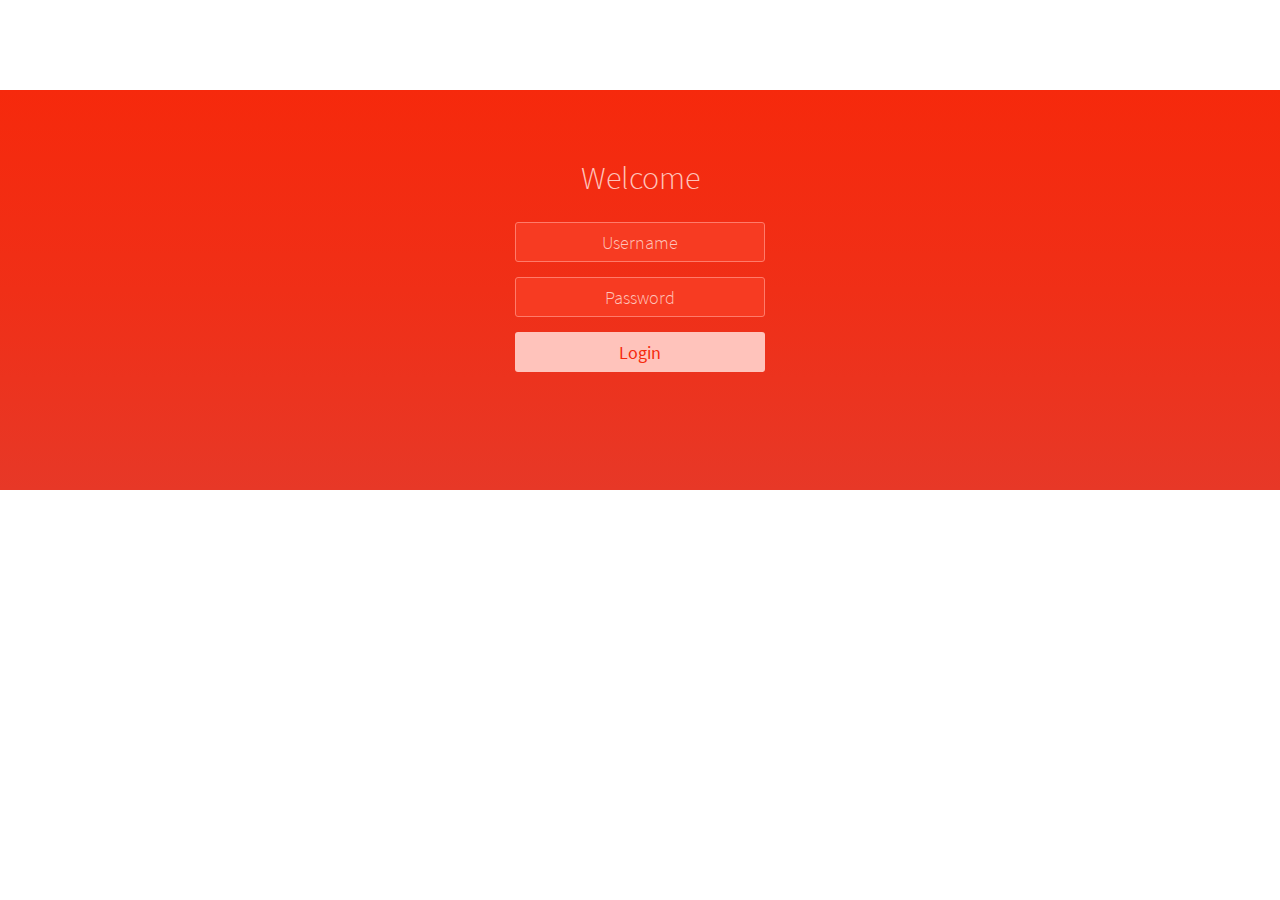
<file: portfolio/bubbly_login/index.html>
<!DOCTYPE html>
<html>
    <head>
        <meta charset="utf-8">
        <title>Bubbly Login</title>
        <meta name="robots" content="noindex, nofollow">
        <meta name="viewport" content="width=device-width, initial-scale=1">
        <link rel="stylesheet" type="text/css" href="css/normalize.css">
        <link rel="stylesheet" type="text/css" href="css/style.css">
        <link rel="shortcut icon" href="../../favicon.ico">
    </head>
    <body>
        <div class="wrapper">
            <div class="login">
                <h1>Welcome</h1>
                <form>
                    <input type="text" placeholder="Username">
                    <input type="password" placeholder="Password">
                    <button type="button">Login</button>
                </form>
            </div>
            <ul class="bubbles">
                <li></li>
                <li></li>
                <li></li>
                <li></li>
                <li></li>
                <li></li>
                <li></li>
                <li></li>
                <li></li>
                <li></li>
            </ul>
        </div>
    </body>
    <script src="http://code.jquery.com/jquery-1.11.3.min.js"></script>
    <script src="js/app.js"></script>
    <script src="//static.getclicky.com/js" type="text/javascript"></script>
    <script type="text/javascript">try{ clicky.init(100852129); }catch(e){}</script>
</html>
</file>
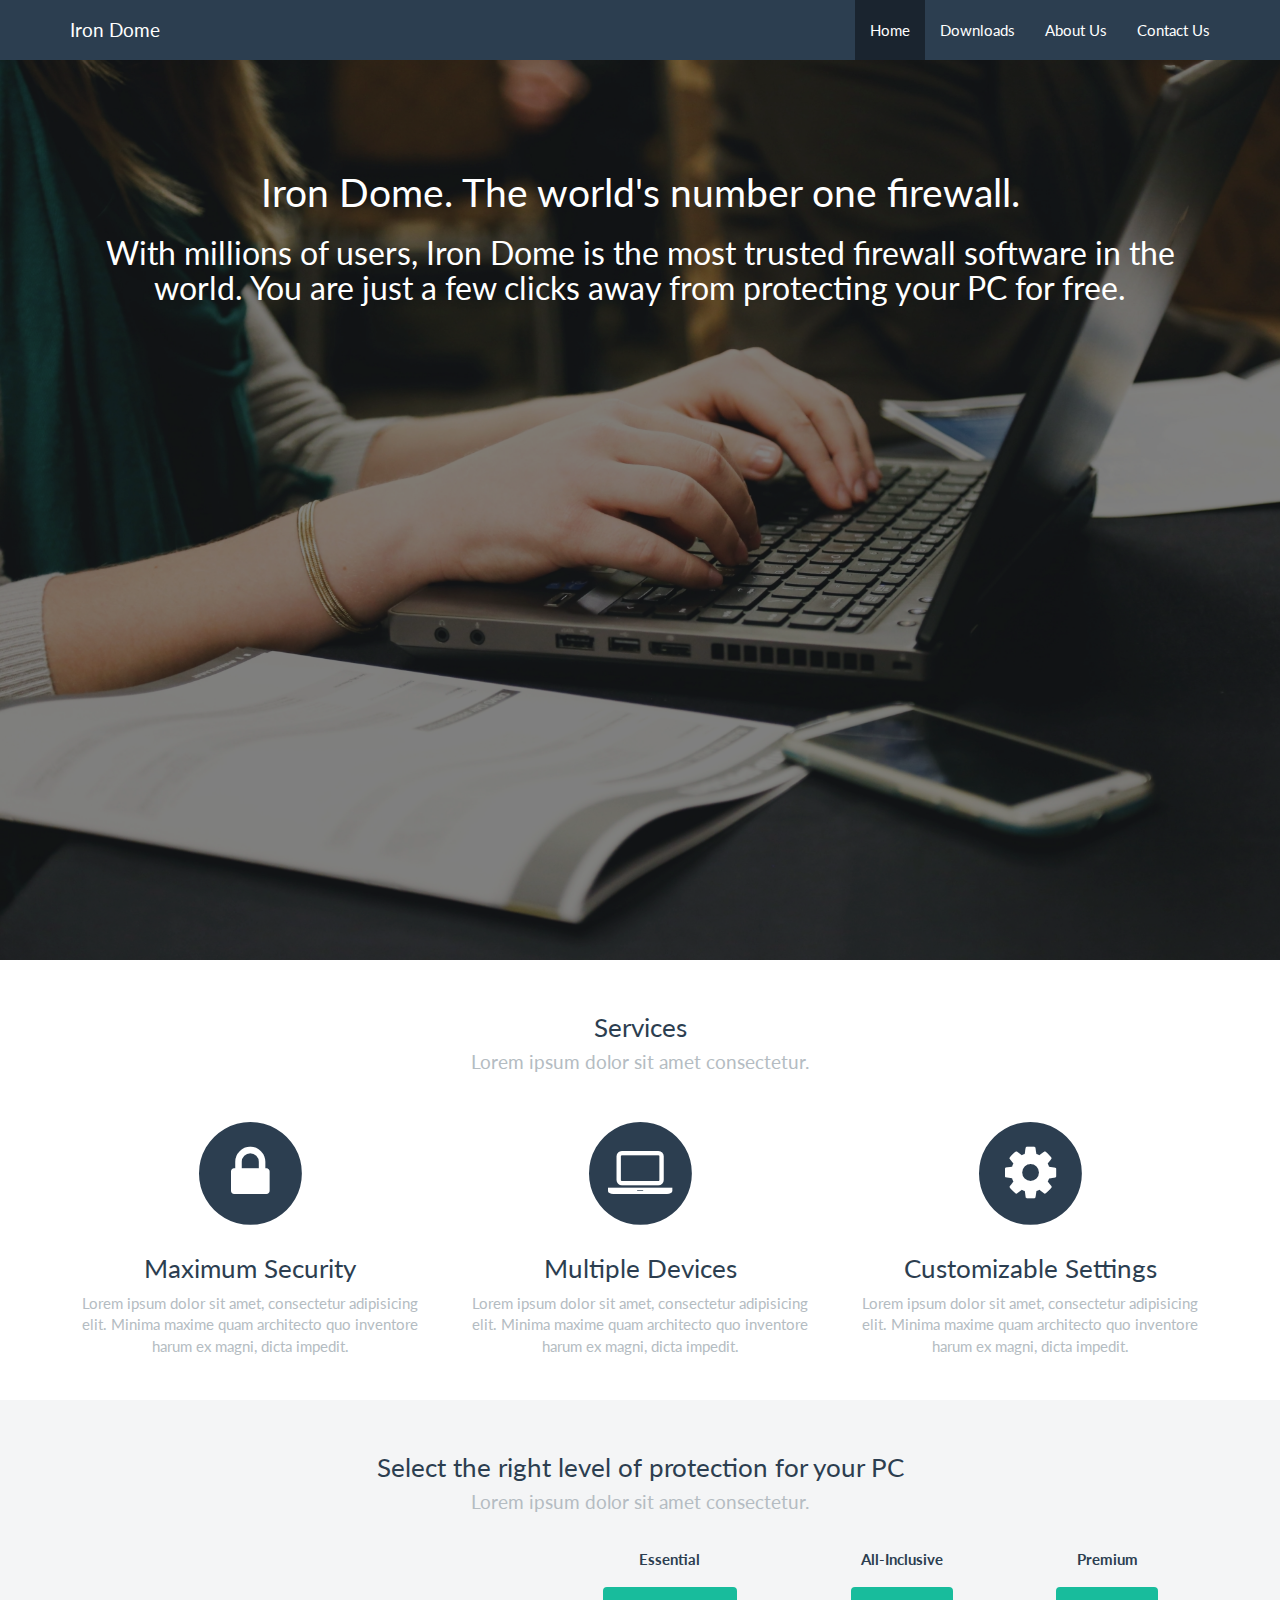
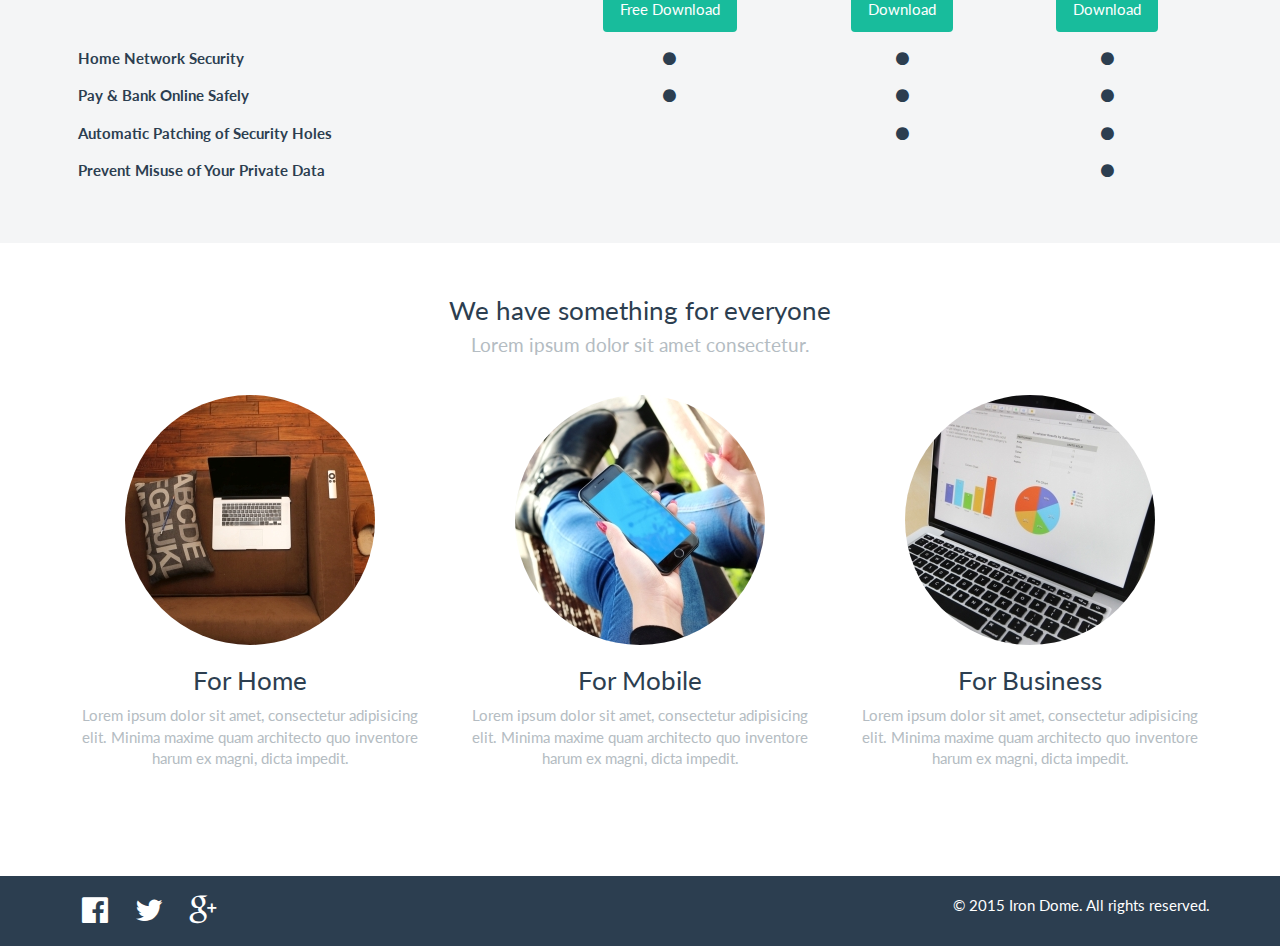
<file: portfolio/iron_dome/index.html>
<!DOCTYPE html>
<html lang="en">
    <head>
        <meta charset="utf-8">
        <meta name="viewport" content="width=device-width, initial-scale=1">
        <meta name="robots" content="noindex, nofollow">
        <title>Iron Dome</title>
        <link rel="stylesheet" type="text/css" href="css/bootstrap.min.css">
        <link rel="stylesheet" type="text/css" href="css/style.css">
        <link href="font-awesome/css/font-awesome.min.css" rel="stylesheet" type="text/css">
        <!--[if lt IE 9]>
            <script src="https://oss.maxcdn.com/html5shiv/3.7.2/html5shiv.min.js"></script>
            <script src="https://oss.maxcdn.com/respond/1.4.2/respond.min.js"></script>
        <![endif]-->
    </head>
    <body>
        <header>
            <nav class="navbar navbar-default navbar-fixed-top">
                <div class="container">
                    <div class="navbar-header">
                        <button type="button" class="navbar-toggle collapsed" data-toggle="collapse" data-target="#navigation">
                            <span class="sr-only"></span>
                            <span class="icon-bar"></span>
                            <span class="icon-bar"></span>
                            <span class="icon-bar"></span>
                        </button>
                        <a class="navbar-brand" href="#">Iron Dome</a>
                    </div>

                    <div class="collapse navbar-collapse" id="navigation">
                        <ul class="nav navbar-nav navbar-right">
                            <li class="active"><a href="#">Home<span class="sr-only">(current)</span></a></li>
                            <li><a href="#">Downloads</a></li>
                            <li><a href="#">About Us</a></li>
                            <li><a href="#">Contact Us</a></li>
                        </ul>
                    </div>
                </div>
            </nav>
        </header>
        <div class="main-bg">
            <div class="transparent-dark">
                <section class="full-screen">
                    <div class="container heading-container">
                        <h1 class="text-center white">Iron Dome. The world's number one firewall.</h1>
                        <h2 class="text-center white">With millions of users, Iron Dome is the most trusted firewall software in the world. You are just a few clicks away from protecting your PC for free.</h2>
                    </div>
                </section>
            </div>
        </div>
        <section>
            <div class="container">
                <div class="row">
                    <div class="col-lg-12 text-center headings">
                        <h3>Services</h3>
                        <h4 class="text-muted">Lorem ipsum dolor sit amet consectetur.</h4>
                    </div>
                </div>
                <div class="row text-center">
                    <div class="col-md-4">
                        <span class="fa-stack fa-4x">
                            <i class="fa fa-circle fa-stack-2x text-primary"></i>
                            <i class="fa fa-lock fa-stack-1x fa-inverse"></i>
                        </span>
                        <h3>Maximum Security</h3>
                        <p class="text-muted">Lorem ipsum dolor sit amet, consectetur adipisicing elit. Minima maxime quam architecto quo inventore harum ex magni, dicta impedit.</p>
                    </div>
                    <div class="col-md-4">
                        <span class="fa-stack fa-4x">
                            <i class="fa fa-circle fa-stack-2x text-primary"></i>
                            <i class="fa fa-laptop fa-stack-1x fa-inverse"></i>
                        </span>
                        <h3>Multiple Devices</h3>
                        <p class="text-muted">Lorem ipsum dolor sit amet, consectetur adipisicing elit. Minima maxime quam architecto quo inventore harum ex magni, dicta impedit.</p>
                    </div>
                    <div class="col-md-4">
                        <span class="fa-stack fa-4x">
                            <i class="fa fa-circle fa-stack-2x text-primary"></i>
                            <i class="fa fa-gear fa-stack-1x fa-inverse"></i>
                        </span>
                        <h3>Customizable Settings</h3>
                        <p class="text-muted">Lorem ipsum dolor sit amet, consectetur adipisicing elit. Minima maxime quam architecto quo inventore harum ex magni, dicta impedit.</p>
                    </div>
                </div>
            </div>
        </section>
        <section class="hidden-mobile gray-bg">
            <div class="container">
                <div class="headings">
                    <h3 class="text-center">Select the right level of protection for your PC</h3>
                    <h4 class="text-muted text-center">Lorem ipsum dolor sit amet consectetur.</h4>
                </div>
                <table class="table">
                    <tr>
                        <th colspan="2"></th>
                        <th class="text-center">Essential</th>
                        <th class="text-center">All-Inclusive</th>
                        <th class="text-center">Premium</th>
                    </tr>
                    <tr> <!-- DL buttons here -->
                        <th colspan="2"></th>
                        <td><button class="btn btn-success btn-md center-block">Free Download</button></td>
                        <td><button class="btn btn-success btn-md center-block">Download</button></td>
                        <td><button class="btn btn-success btn-md center-block">Download</button></td>
                    </tr>
                    <tr>
                        <th colspan="2">Home Network Security</th>
                        <td class="text-center"><i class="fa fa-circle"></i></td>
                        <td class="text-center"><i class="fa fa-circle"></i></td>
                        <td class="text-center"><i class="fa fa-circle"></i></td>
                    </tr>
                    <tr>
                        <th colspan="2">Pay &amp; Bank Online Safely</th>
                        <td class="text-center"><i class="fa fa-circle"></i></td>
                        <td class="text-center"><i class="fa fa-circle"></i></td>
                        <td class="text-center"><i class="fa fa-circle"></i></td>
                    </tr>
                    <tr>
                        <th colspan="2">Automatic Patching of Security Holes</th>
                        <td></td>
                        <td class="text-center"><i class="fa fa-circle"></i></td>
                        <td class="text-center"><i class="fa fa-circle"></i></td>
                    </tr>
                    <tr>
                        <th colspan="2">Prevent Misuse of Your Private Data</th>
                        <td></td>
                        <td></td>
                        <td class="text-center"><i class="fa fa-circle"></i></td>
                    </tr>
                </table>
            </div>
        </section>
        <section class="hidden-tablet gray-bg extra-padding">
            <div class="container">
                <div class="text-center headings">
                    <h3>Download a free trial today</h3>
                    <h4 class="text-muted">Lorem ipsum dolor sit amet consectetur.</h4>
                </div>
                <button class="btn btn-success btn-lg center-block download-button">Download</button>
            </div>
        </section>
        <section>
            <div class="container">
                <div class="row">
                    <div class="col-lg-12 text-center headings">
                        <h3>We have something for everyone</h3>
                        <h4 class="text-muted">Lorem ipsum dolor sit amet consectetur.</h4>
                    </div>
                </div>
                <div class="row text-center">
                    <div class="col-md-4 item">
                        <img src="img/home.jpg" alt="Home computer" class="img-responsive img-circle center-block">
                        <h3>For Home</h3>
                        <p class="text-muted">Lorem ipsum dolor sit amet, consectetur adipisicing elit. Minima maxime quam architecto quo inventore harum ex magni, dicta impedit.</p>
                    </div>
                    <div class="col-md-4 item">
                        <img src="img/mobile.jpg" alt="Smartphone" class="img-responsive img-circle center-block">
                        <h3>For Mobile</h3>
                        <p class="text-muted">Lorem ipsum dolor sit amet, consectetur adipisicing elit. Minima maxime quam architecto quo inventore harum ex magni, dicta impedit.</p>
                    </div>
                    <div class="col-md-4 item">
                        <img src="img/business.jpg" alt="Computer for business purposes" class="img-responsive img-circle center-block">
                        <h3>For Business</h3>
                        <p class="text-muted">Lorem ipsum dolor sit amet, consectetur adipisicing elit. Minima maxime quam architecto quo inventore harum ex magni, dicta impedit.</p>
                    </div>
                </div>
            </div>
        </section>
        <footer>
            <div class="container">
                <ul class="pull-left no-float-mobile text-center social-icons">
                    <li><a href="#"><i class="fa fa-facebook-official fa-2x white"></i></a></li>
                    <li><a href="#"><i class="fa fa-twitter fa-2x white"></i></a></li>
                    <li><a href="#"><i class="fa fa-google-plus fa-2x white"></i></a></li>
                </ul>
                <p class="pull-right no-float-mobile text-center white">&copy; 2015 Iron Dome. All rights reserved.</p>
            </div>
        </footer>
        <script src="https://ajax.googleapis.com/ajax/libs/jquery/1.11.2/jquery.min.js"></script>               
        <script src="https://maxcdn.bootstrapcdn.com/bootstrap/3.3.4/js/bootstrap.min.js"></script>
        <script src="//static.getclicky.com/js" type="text/javascript"></script>
        <script type="text/javascript">try{ clicky.init(100852129); }catch(e){}</script>
    </body>
</html>
</file>
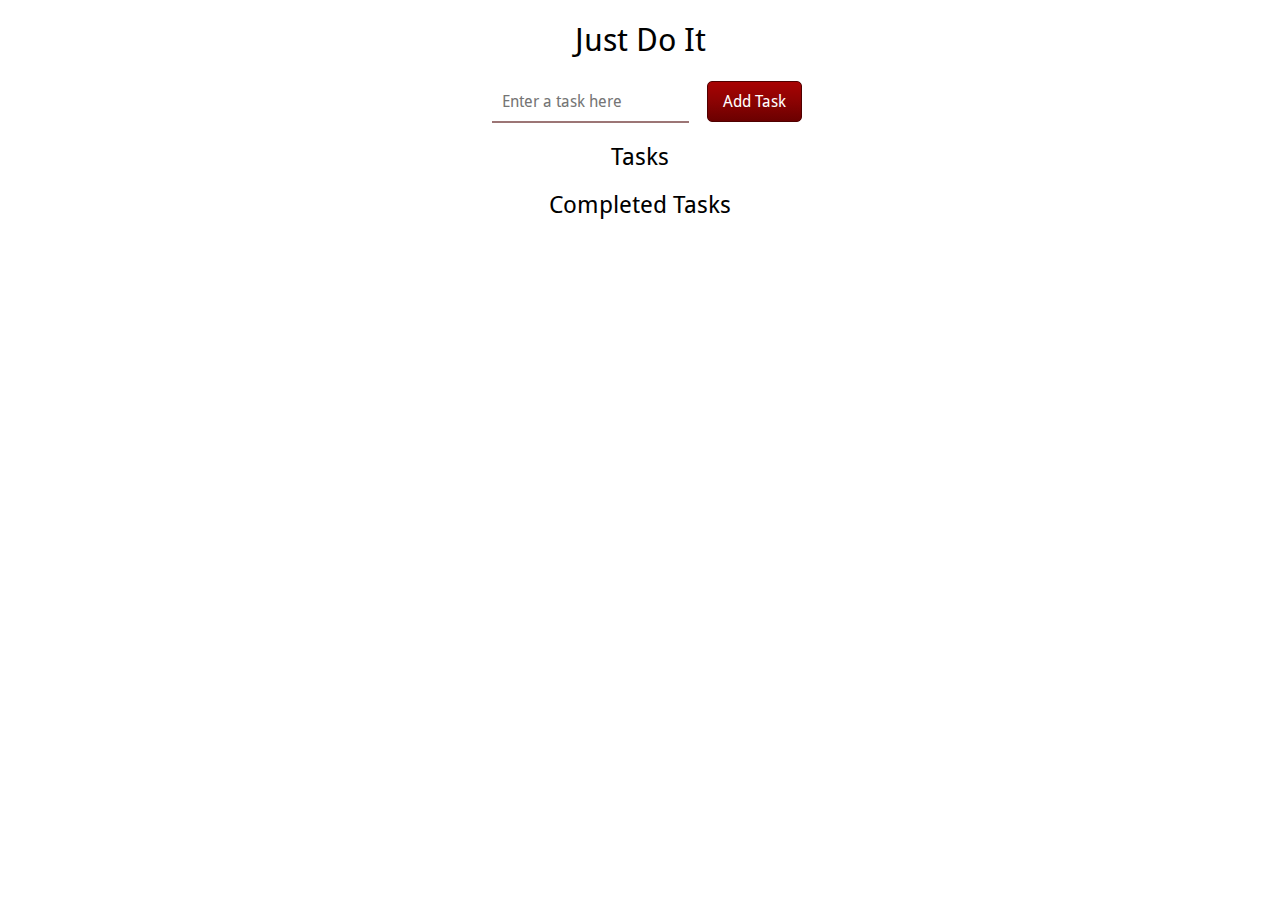
<file: portfolio/just_do_it/index.html>
<!DOCTYPE html>
<html>
    <head>
        <meta charset="utf-8">
        <meta name="viewport" content="width=device-width, initial-scale=1">
        <meta name="robots" content="noindex, nofollow">
        <title>Just Do It</title>
        <link rel="stylesheet" type="text/css" href="css/style.css">
    </head>
    <body>
        
        <h1>Just Do It</h1>
        
        <!-- Start "Add Tasks" -->
        <div id="addContainer" class="add">
            <input type="text" id="addInput" class="add" placeholder="Enter a task here">
            <button id="addButton" class="add">Add Task</button>
        </div>
        <!-- End "Add Tasks -->
        
        <!-- Start Lists -->
        <div>
            <h2>Tasks</h2>
            <ul id="tasksList"></ul>
        </div>
        
        <div>
            <h2>Completed Tasks</h2>
            <ul id="compTasksList" class="completed"></ul>
        </div>
        <!-- End Lists -->
    
        <script type="text/javascript" src="js/app.js"></script>
        <script src="//static.getclicky.com/js" type="text/javascript"></script>
        <script type="text/javascript">try{ clicky.init(100852129); }catch(e){}</script>
    </body>
</html>
</file>
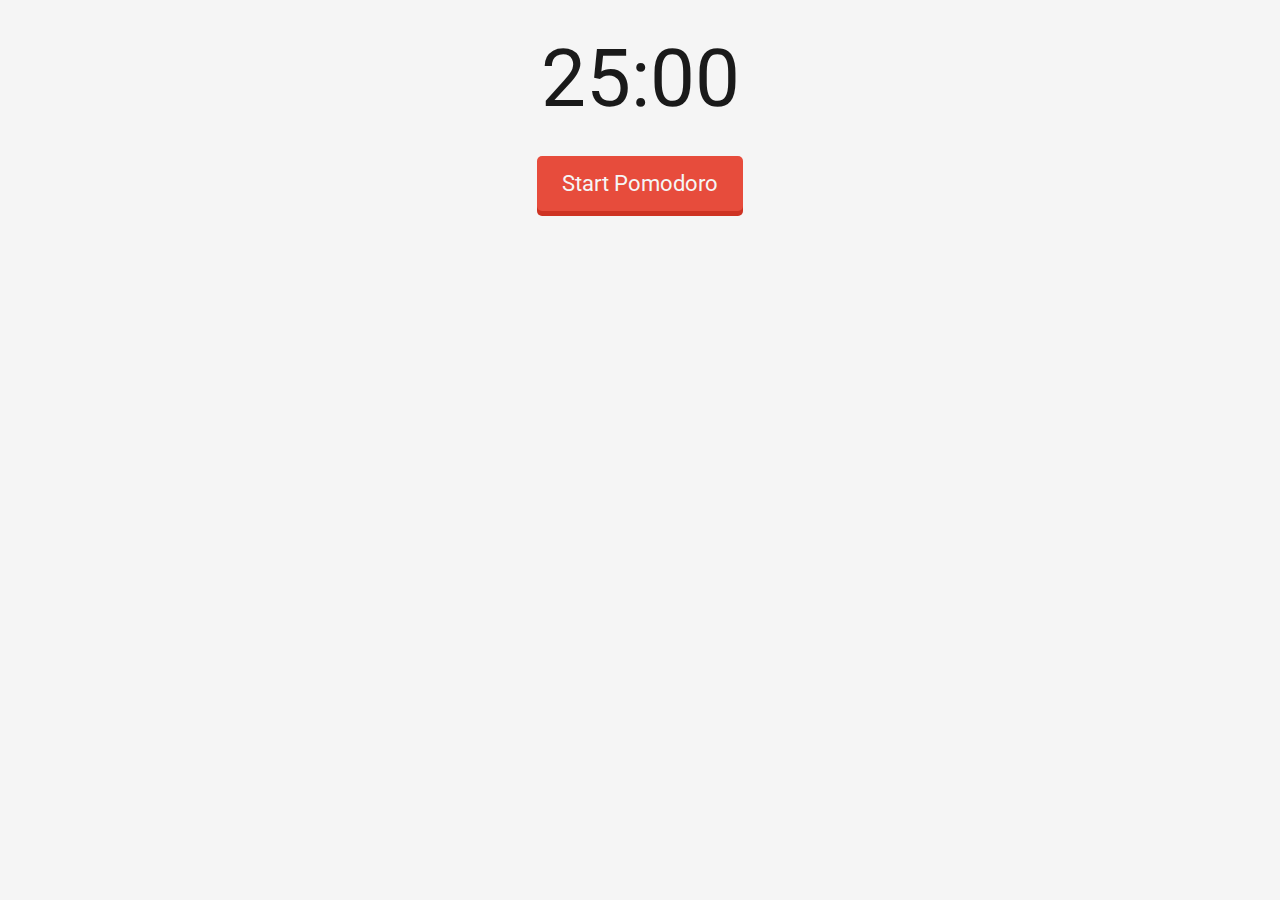
<file: portfolio/pomodoro_timer/index.html>
<!DOCTYPE html>
<html lang="en">
    <head>
        <meta charset="utf-8">
        <meta http-equiv="X-UA-Compatible" content="IE=edge">
        <meta name="viewport" content="width=device-width, initial-scale=1">
        <title>Pomodoro Timer</title>
        <link href='http://fonts.googleapis.com/css?family=Roboto' rel='stylesheet' type='text/css'>
        <link rel="stylesheet" type="text/css" href="css/style.css">
        <link rel="shortcut icon" href="../../favicon.ico">
    </head>
    <body>
        <div class="container">
            <span id="timer">25:00</span>
            <button id="button">Start Pomodoro</button>
        </div>
    </body>
    <script src="js/app.js" type="text/javascript"></script>
    <script src="//static.getclicky.com/js" type="text/javascript"></script>
    <script type="text/javascript">try{ clicky.init(100852129); }catch(e){}</script>
</html>
</file>
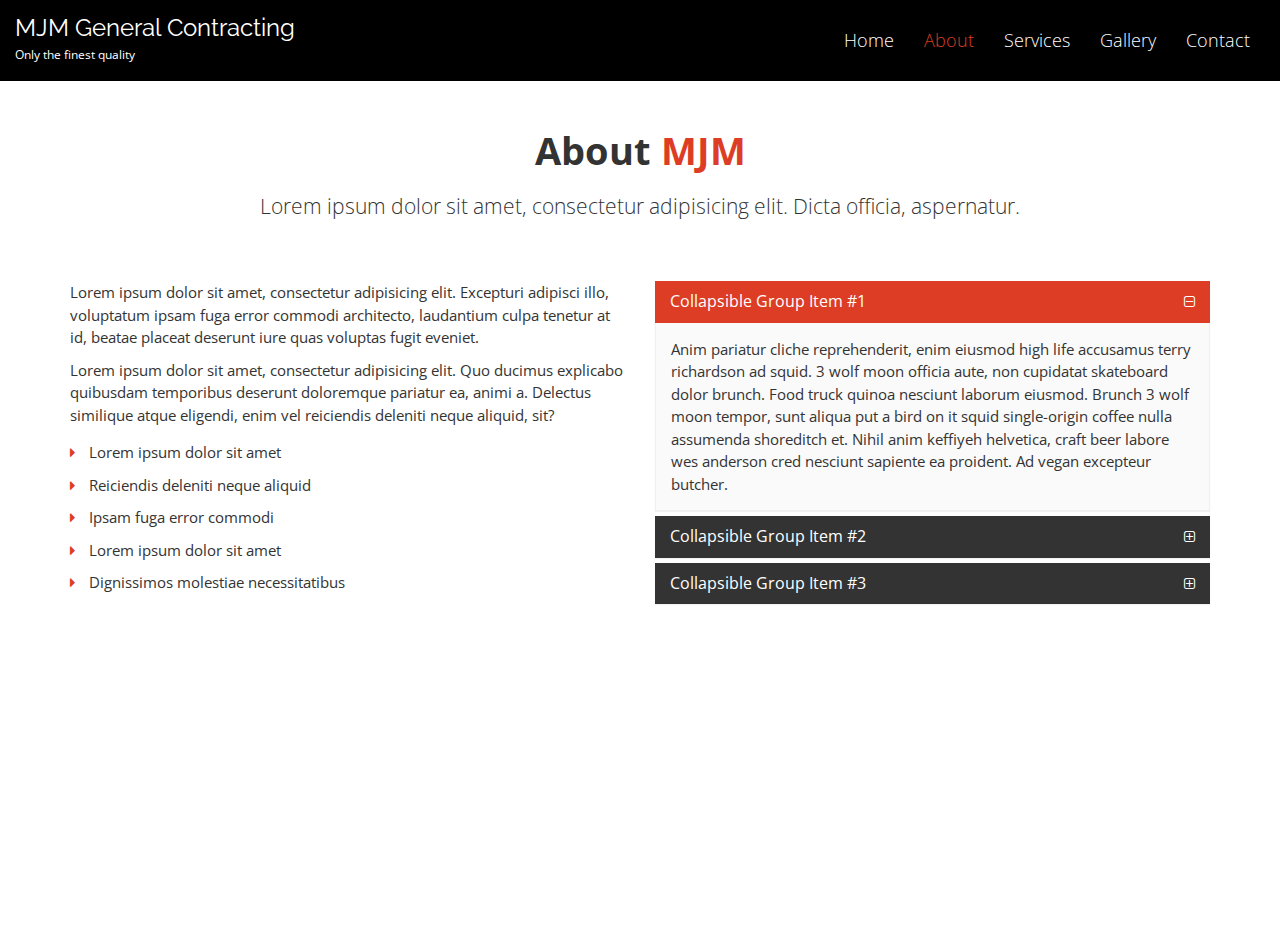
<file: portfolio/mjm_general_contracting/about.html>
<!DOCTYPE html>
<!--[if IE 9]> <html lang="en" class="ie9"> <![endif]-->
<!--[if !IE]><!-->
<html lang="en">
<!--<![endif]-->
	<head>
		<meta charset="utf-8">
        <meta http-equiv="X-UA-Compatible" content="IE=edge">
		<meta name="viewport" content="width=device-width, initial-scale=1.0">
		<title>About MJM | MJM General Contracting</title>
		<link href='http://fonts.googleapis.com/css?family=Open+Sans:400italic,700italic,400,700,300&amp;subset=latin,latin-ext' rel='stylesheet' type='text/css'>
		<link href='http://fonts.googleapis.com/css?family=Raleway:700,400,300' rel='stylesheet' type='text/css'>
        <link rel="stylesheet" href="https://maxcdn.bootstrapcdn.com/bootstrap/3.3.5/css/bootstrap.min.css">
		<link href="fonts/font-awesome/css/font-awesome.css" rel="stylesheet">
		<link href="css/animations.css" rel="stylesheet">
		<link href="css/style.css" rel="stylesheet">
	</head>

	<body class="no-trans no-home">
		
        <!-- HEADER -->
		<header class="header fixed clearfix navbar navbar-fixed-top fixed-header-on">
			<div class="container-fluid">
				<div class="row">
					<div class="col-xs-10 col-sm-5">
						<div class="header-left clearfix">
							<div class="site-name-and-slogan">
								<div class="site-name"><a href="index.html">MJM General Contracting</a></div>
								<div class="site-slogan">Only the finest quality</div>
							</div>
						</div>
					</div>
					<div class="col-md-7">
						<div class="header-right clearfix">
                            <!-- NAVIGATION -->
							<div class="main-navigation animated">
								<nav class="navbar navbar-default" role="navigation">
									<div class="container-fluid">
										<div class="navbar-header">
											<button type="button" class="navbar-toggle" data-toggle="collapse" data-target="#navbar-collapse-1">
												<span class="sr-only">Toggle navigation</span>
												<span class="icon-bar"></span>
												<span class="icon-bar"></span>
												<span class="icon-bar"></span>
											</button>
										</div>
										<div class="collapse navbar-collapse" id="navbar-collapse-1">
											<ul class="nav navbar-nav navbar-right">
												<li><a href="index.html">Home</a></li>
												<li class="active"><a href="about.html">About</a></li>
                                                <li><a href="services.html">Services</a></li>
												<li><a href="gallery.html">Gallery</a></li>
												<li><a href="contact.html">Contact</a></li>
											</ul>
										</div> <!-- /.navbar-collapse -->
									</div> <!-- /.container-fluid -->
								</nav> <!-- /.navbar -->
							</div> <!-- /.main-navigation -->
						</div> <!-- /.header-right -->
					</div> <!-- /.col-md-7 -->
				</div> <!-- /.row -->
			</div> <!-- ./container-fluid -->
		</header>
        
        <!-- SECTION -->
		<section class="section clearfix">
			<div class="container">
				<div class="row">
					<div class="col-md-12">
						<h1 id="about" class="title text-center">About <span>MJM</span></h1>
						<p class="lead text-center">Lorem ipsum dolor sit amet, consectetur adipisicing elit. Dicta officia, aspernatur.</p>
						<div class="space"></div>
						<div class="row">
							<div class="col-md-6">
								<p>Lorem ipsum dolor sit amet, consectetur adipisicing elit. Excepturi adipisci illo, voluptatum ipsam fuga error commodi architecto, laudantium culpa tenetur at id, beatae placeat deserunt iure quas voluptas fugit eveniet.</p>
								<p>Lorem ipsum dolor sit amet, consectetur adipisicing elit. Quo ducimus explicabo quibusdam temporibus deserunt doloremque pariatur ea, animi a. Delectus similique atque eligendi, enim vel reiciendis deleniti neque aliquid, sit?</p>
								<ul class="list-unstyled">
									<li><i class="fa fa-caret-right pr-10 text-colored"></i> Lorem ipsum dolor sit amet</li>
									<li><i class="fa fa-caret-right pr-10 text-colored"></i> Reiciendis deleniti neque aliquid</li>
									<li><i class="fa fa-caret-right pr-10 text-colored"></i> Ipsam fuga error commodi</li>
									<li><i class="fa fa-caret-right pr-10 text-colored"></i> Lorem ipsum dolor sit amet</li>
									<li><i class="fa fa-caret-right pr-10 text-colored"></i> Dignissimos molestiae necessitatibus</li>
								</ul>
							</div> <!-- /.col-md-6 -->
                            <div class="space visible-xs"></div>
                            <div class="col-md-6">
								<div class="panel-group" id="accordion" role="tablist" aria-multiselectable="true">
									<div class="panel panel-default">
										<div class="panel-heading" role="tab" id="headingOne">
											<h4 class="panel-title">
												<a data-toggle="collapse" data-parent="#accordion" href="#collapseOne" aria-expanded="true" aria-controls="collapseOne">
													Collapsible Group Item #1
												</a>
											</h4>
										</div>
										<div id="collapseOne" class="panel-collapse collapse in" role="tabpanel" aria-labelledby="headingOne">
											<div class="panel-body">
												Anim pariatur cliche reprehenderit, enim eiusmod high life accusamus terry richardson ad squid. 3 wolf moon officia aute, non cupidatat skateboard dolor brunch. Food truck quinoa nesciunt laborum eiusmod. Brunch 3 wolf moon tempor, sunt aliqua put a bird on it squid single-origin coffee nulla assumenda shoreditch et. Nihil anim keffiyeh helvetica, craft beer labore wes anderson cred nesciunt sapiente ea proident. Ad vegan excepteur butcher.
											</div>
										</div>
									</div> <!-- /.panel -->
									<div class="panel panel-default">
										<div class="panel-heading" role="tab" id="headingTwo">
											<h4 class="panel-title">
												<a class="collapsed" data-toggle="collapse" data-parent="#accordion" href="#collapseTwo" aria-expanded="false" aria-controls="collapseTwo">
													Collapsible Group Item #2
												</a>
											</h4>
										</div>
										<div id="collapseTwo" class="panel-collapse collapse" role="tabpanel" aria-labelledby="headingTwo">
											<div class="panel-body">
												Anim pariatur cliche reprehenderit, enim eiusmod high life accusamus terry richardson ad squid. 3 wolf moon officia aute, non cupidatat skateboard dolor brunch. Food truck quinoa nesciunt laborum eiusmod. Brunch 3 wolf moon tempor, sunt aliqua put a bird on it squid single-origin coffee nulla assumenda shoreditch et. Nihil anim keffiyeh helvetica, craft beer labore wes anderson cred nesciunt sapiente ea proident.
											</div>
										</div>
									</div> <!-- /.panel -->
									<div class="panel panel-default">
										<div class="panel-heading" role="tab" id="headingThree">
											<h4 class="panel-title">
												<a class="collapsed" data-toggle="collapse" data-parent="#accordion" href="#collapseThree" aria-expanded="false" aria-controls="collapseThree">
													Collapsible Group Item #3
												</a>
											</h4>
										</div>
										<div id="collapseThree" class="panel-collapse collapse" role="tabpanel" aria-labelledby="headingThree">
											<div class="panel-body">
												Richardson ad squid. 3 wolf moon officia aute, non cupidatat skateboard dolor brunch. Food truck quinoa nesciunt laborum eiusmod. Brunch 3 wolf moon tempor, sunt aliqua put a bird on it squid single-origin coffee nulla assumenda shoreditch et. Nihil anim keffiyeh helvetica, craft beer labore wes anderson cred nesciunt sapiente ea proident. Ad vegan excepteur butcher vice lomo. Leggings occaecat craft beer farm-to-table, raw denim aesthetic.
											</div>
										</div>
									</div> <!-- /.panel -->
								</div> <!-- /.panel-group -->
							</div> <!-- /.col-md-6 -->
						</div> <!-- /.row -->
					</div> <!-- /.col-md-12 -->
				</div> <!-- /.row -->
			</div> <!-- /.container -->
		</section>
        
        <!-- SCRIPTS -->
		<script src="https://code.jquery.com/jquery-1.11.3.min.js"></script>
		<script src="https://maxcdn.bootstrapcdn.com/bootstrap/3.3.5/js/bootstrap.min.js"></script>
		<script type="text/javascript" src="plugins/modernizr.js"></script>
		<script type="text/javascript" src="plugins/jquery.backstretch.min.js"></script>
		<script type="text/javascript" src="plugins/jquery.appear.js"></script>
		<script type="text/javascript" src="js/app.js"></script>
	</body>
</html>
</file>
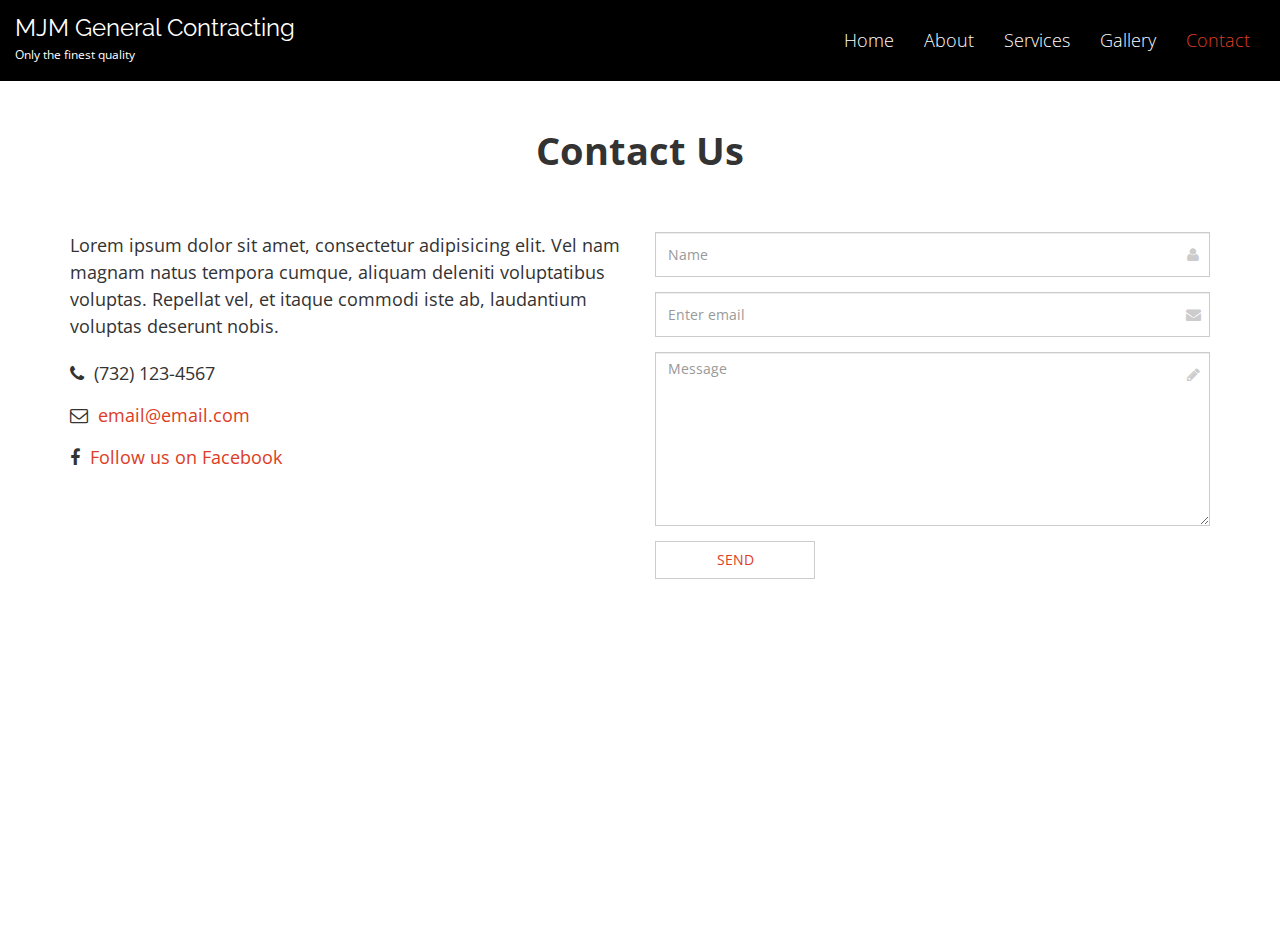
<file: portfolio/mjm_general_contracting/contact.html>
<!DOCTYPE html>
<!--[if IE 9]> <html lang="en" class="ie9"> <![endif]-->
<!--[if !IE]><!-->
<html lang="en">
<!--<![endif]-->
	<head>
		<meta charset="utf-8">
        <meta http-equiv="X-UA-Compatible" content="IE=edge">
		<meta name="viewport" content="width=device-width, initial-scale=1.0">
		<title>Contact Us | MJM General Contracting</title>
		<link href='http://fonts.googleapis.com/css?family=Open+Sans:400italic,700italic,400,700,300&amp;subset=latin,latin-ext' rel='stylesheet' type='text/css'>
		<link href='http://fonts.googleapis.com/css?family=Raleway:700,400,300' rel='stylesheet' type='text/css'>
        <link rel="stylesheet" href="https://maxcdn.bootstrapcdn.com/bootstrap/3.3.5/css/bootstrap.min.css">
		<link href="fonts/font-awesome/css/font-awesome.css" rel="stylesheet">
		<link href="css/animations.css" rel="stylesheet">
		<link href="css/style.css" rel="stylesheet">
	</head>

	<body class="no-trans no-home">
		
        <!-- HEADER -->
		<header class="header fixed clearfix navbar navbar-fixed-top fixed-header-on">
			<div class="container-fluid">
				<div class="row">
					<div class="col-xs-10 col-sm-5">
						<div class="header-left clearfix">
							<div class="site-name-and-slogan">
								<div class="site-name"><a href="index.html">MJM General Contracting</a></div>
								<div class="site-slogan">Only the finest quality</div>
							</div>
						</div>
					</div>
					<div class="col-md-7">
						<div class="header-right clearfix">
                            <!-- NAVIGATION -->
							<div class="main-navigation animated">
								<nav class="navbar navbar-default" role="navigation">
									<div class="container-fluid">
										<div class="navbar-header">
											<button type="button" class="navbar-toggle" data-toggle="collapse" data-target="#navbar-collapse-1">
												<span class="sr-only">Toggle navigation</span>
												<span class="icon-bar"></span>
												<span class="icon-bar"></span>
												<span class="icon-bar"></span>
											</button>
										</div>
										<div class="collapse navbar-collapse" id="navbar-collapse-1">
											<ul class="nav navbar-nav navbar-right">
												<li><a href="index.html">Home</a></li>
												<li><a href="about.html">About</a></li>
                                                <li><a href="services.html">Services</a></li>
												<li><a href="gallery.html">Gallery</a></li>
												<li class="active"><a href="contact.html">Contact</a></li>
											</ul>
										</div> <!-- /.navbar-collapse -->
									</div> <!-- /.container-fluid -->
								</nav> <!-- /.navbar -->
							</div> <!-- /.main-navigation -->
						</div> <!-- /.header-right -->
					</div> <!-- /.col-md-7 -->
				</div> <!-- /.row -->
			</div> <!-- ./container-fluid -->
		</header>

        <!-- SECTION -->
        <section class="footer section">
            <div class="container">
                <h1 class="title text-center" id="contact">Contact Us</h1>
                <div class="space"></div>
                <div class="row">
                    <div class="col-sm-6">
                        <div class="footer-content">
                            <p class="large">Lorem ipsum dolor sit amet, consectetur adipisicing elit. Vel nam magnam natus tempora cumque, aliquam deleniti voluptatibus voluptas. Repellat vel, et itaque commodi iste ab, laudantium voluptas deserunt nobis.</p>
                            <ul class="list-icons">
                                <li><i class="fa fa-phone pr-10"></i>(732) 123-4567</li>
                                <li><i class="fa fa-envelope-o pr-10"></i><a href="#">email@email.com</a></li>
                                <li><i class="fa fa-facebook pr-10"></i><a href="#">Follow us on Facebook</a></li>
                            </ul>
                        </div>
                    </div>
                    <div class="col-sm-6">
                        <div class="footer-content">
                            <form role="form" id="footer-form">
                                <div class="form-group has-feedback">
                                    <label class="sr-only" for="name2">Name</label>
                                    <input type="text" class="form-control" id="name2" placeholder="Name" name="name2" required>
                                    <i class="fa fa-user form-control-feedback"></i>
                                </div>
                                <div class="form-group has-feedback">
                                    <label class="sr-only" for="email2">Email address</label>
                                    <input type="email" class="form-control" id="email2" placeholder="Enter email" name="email2" required>
                                    <i class="fa fa-envelope form-control-feedback"></i>
                                </div>
                                <div class="form-group has-feedback">
                                    <label class="sr-only" for="message2">Message</label>
                                    <textarea class="form-control" rows="8" id="message2" placeholder="Message" name="message2" required></textarea>
                                    <i class="fa fa-pencil form-control-feedback"></i>
                                </div>
                                <input type="submit" value="Send" class="btn btn-default">
                            </form>
                        </div>
                    </div>
                </div> <!-- /.row -->
            </div> <!-- /.container -->
        </section>
            
        <!-- SCRIPTS -->
		<script src="https://code.jquery.com/jquery-1.11.3.min.js"></script>
		<script src="https://maxcdn.bootstrapcdn.com/bootstrap/3.3.5/js/bootstrap.min.js"></script>
		<script type="text/javascript" src="plugins/modernizr.js"></script>
		<script type="text/javascript" src="plugins/jquery.backstretch.min.js"></script>
		<script type="text/javascript" src="plugins/jquery.appear.js"></script>
		<script type="text/javascript" src="js/app.js"></script>
	</body>
</html>
</file>
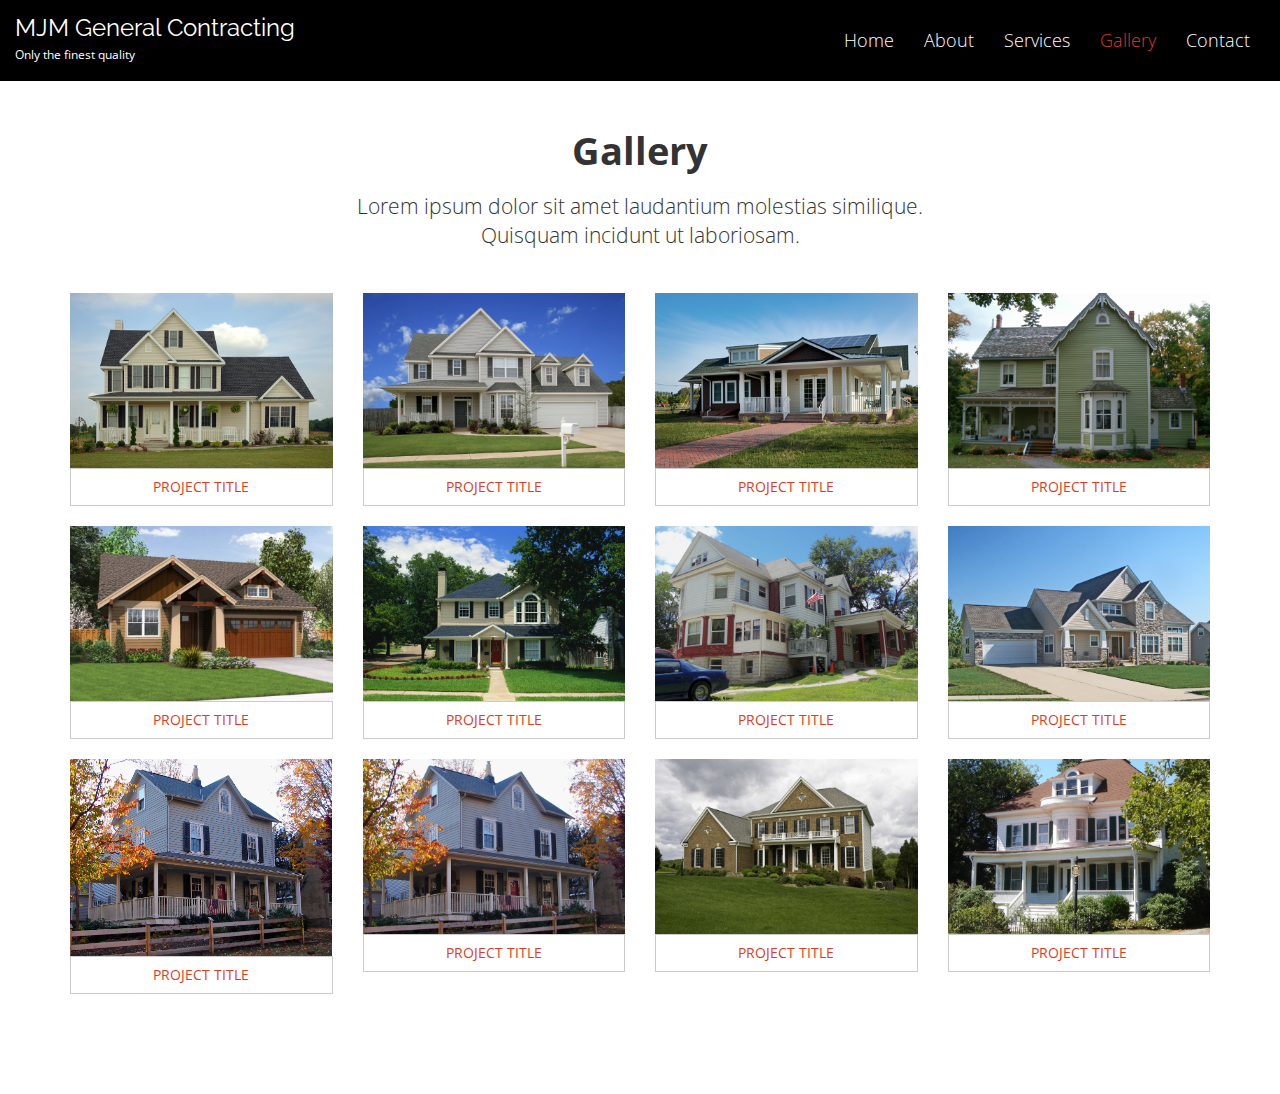
<file: portfolio/mjm_general_contracting/gallery.html>
<!DOCTYPE html>
<!--[if IE 9]> <html lang="en" class="ie9"> <![endif]-->
<!--[if !IE]><!-->
<html lang="en">
<!--<![endif]-->
	<head>
		<meta charset="utf-8">
        <meta http-equiv="X-UA-Compatible" content="IE=edge">
		<meta name="viewport" content="width=device-width, initial-scale=1.0">
		<title>Gallery | MJM General Contracting</title>
		<link href='http://fonts.googleapis.com/css?family=Open+Sans:400italic,700italic,400,700,300&amp;subset=latin,latin-ext' rel='stylesheet' type='text/css'>
		<link href='http://fonts.googleapis.com/css?family=Raleway:700,400,300' rel='stylesheet' type='text/css'>
        <link rel="stylesheet" href="https://maxcdn.bootstrapcdn.com/bootstrap/3.3.5/css/bootstrap.min.css">
		<link href="fonts/font-awesome/css/font-awesome.css" rel="stylesheet">
		<link href="css/animations.css" rel="stylesheet">
		<link href="css/style.css" rel="stylesheet">
	</head>

	<body class="no-trans no-home">
		
        <!-- HEADER -->
		<header class="header fixed clearfix navbar navbar-fixed-top fixed-header-on">
			<div class="container-fluid">
				<div class="row">
					<div class="col-xs-10 col-sm-5">
						<div class="header-left clearfix">
							<div class="site-name-and-slogan">
								<div class="site-name"><a href="index.html">MJM General Contracting</a></div>
								<div class="site-slogan">Only the finest quality</div>
							</div>
						</div>
					</div>
					<div class="col-md-7">
						<div class="header-right clearfix">
                            <!-- NAVIGATION -->
							<div class="main-navigation animated">
								<nav class="navbar navbar-default" role="navigation">
									<div class="container-fluid">
										<div class="navbar-header">
											<button type="button" class="navbar-toggle" data-toggle="collapse" data-target="#navbar-collapse-1">
												<span class="sr-only">Toggle navigation</span>
												<span class="icon-bar"></span>
												<span class="icon-bar"></span>
												<span class="icon-bar"></span>
											</button>
										</div>
										<div class="collapse navbar-collapse" id="navbar-collapse-1">
											<ul class="nav navbar-nav navbar-right">
												<li><a href="index.html">Home</a></li>
												<li><a href="about.html">About</a></li>
                                                <li><a href="services.html">Services</a></li>
												<li class="active"><a href="gallery.html">Gallery</a></li>
												<li><a href="contact.html">Contact</a></li>
											</ul>
										</div> <!-- /.navbar-collapse -->
									</div> <!-- /.container-fluid -->
								</nav> <!-- /.navbar -->
							</div> <!-- /.main-navigation -->
						</div> <!-- /.header-right -->
					</div> <!-- /.col-md-7 -->
				</div> <!-- /.row -->
			</div> <!-- ./container-fluid -->
		</header>

        <!-- SECTION -->
		<section class="section">
			<div class="container">
				<h1 class="text-center title" id="portfolio">Gallery</h1>
				<div class="separator"></div>
				<p class="lead text-center">Lorem ipsum dolor sit amet laudantium molestias similique.<br> Quisquam incidunt ut laboriosam.</p>
				<br>			
				<div class="row">
					<div class="col-md-12">
						<div class="row grid-space-20">
							<div class="col-sm-6 col-md-3">
								<div class="image-box">
									<div class="overlay-container">
										<img src="images/portfolio-1.jpg" alt="">
										<a class="overlay" data-toggle="modal" data-target="#project-1">
											<i class="fa fa-search-plus"></i>
										</a>
									</div>
									<a class="btn btn-default btn-block" data-toggle="modal" data-target="#project-1">Project Title</a>
								</div>
								<!-- Modal -->
								<div class="modal fade" id="project-1" tabindex="-1" role="dialog" aria-labelledby="project-1-label" aria-hidden="true">
									<div class="modal-dialog modal-lg">
										<div class="modal-content">
											<div class="modal-header">
												<button type="button" class="close" data-dismiss="modal"><span aria-hidden="true">&times;</span><span class="sr-only">Close</span></button>
												<h4 class="modal-title" id="project-1-label">Project Title</h4>
											</div>
											<div class="modal-body">
												<h3>Project Description</h3>
												<div class="row">
													<div class="col-md-6">
														<p>Lorem ipsum dolor sit amet, consectetur adipisicing elit. Atque sed, quidem quis praesentium, ut unde. Quae sed, incidunt laudantium nesciunt, optio corporis quod earum pariatur omnis illo saepe numquam suscipit, nemo placeat dignissimos eius mollitia et quas officia doloremque ipsum labore rem deserunt vero! Magnam totam delectus accusantium voluptas et, tempora quos atque, fugiat, obcaecati voluptatibus commodi illo voluptates dolore nemo quo soluta quis.</p>
														<p>Molestiae sed enim laboriosam atque delectus voluptates rerum nostrum sapiente obcaecati molestias quasi optio exercitationem, voluptate quis consequatur libero incidunt, in, quod. Lorem ipsum dolor sit amet, consectetur adipisicing elit. Eos nobis officiis, autem earum tenetur quidem. Quae non dicta earum. Ipsum autem eaque cum dolor placeat corporis quisquam dolorum at nesciunt.</p>
													</div>
													<div class="col-md-6">
														<img src="images/portfolio-1.jpg" alt="">
													</div>
												</div>
											</div>
											<div class="modal-footer">
												<button type="button" class="btn btn-sm btn-default" data-dismiss="modal">Close</button>
											</div>
										</div>
									</div>
								</div>
							</div>

							<div class="col-sm-6 col-md-3    ">
								<div class="image-box">
									<div class="overlay-container">
										<img src="images/portfolio-2.jpg" alt="">
										<a class="overlay" data-toggle="modal" data-target="#project-2">
											<i class="fa fa-search-plus"></i>
											 
										</a>
									</div>
									<a class="btn btn-default btn-block" data-toggle="modal" data-target="#project-2">Project Title</a>
								</div>
								<!-- Modal -->
								<div class="modal fade" id="project-2" tabindex="-1" role="dialog" aria-labelledby="project-2-label" aria-hidden="true">
									<div class="modal-dialog modal-lg">
										<div class="modal-content">
											<div class="modal-header">
												<button type="button" class="close" data-dismiss="modal"><span aria-hidden="true">&times;</span><span class="sr-only">Close</span></button>
												<h4 class="modal-title" id="project-2-label">Project Title</h4>
											</div>
											<div class="modal-body">
												<h3>Project Description</h3>
												<div class="row">
													<div class="col-md-6">
														<p>Lorem ipsum dolor sit amet, consectetur adipisicing elit. Atque sed, quidem quis praesentium, ut unde. Quae sed, incidunt laudantium nesciunt, optio corporis quod earum pariatur omnis illo saepe numquam suscipit, nemo placeat dignissimos eius mollitia et quas officia doloremque ipsum labore rem deserunt vero! Magnam totam delectus accusantium voluptas et, tempora quos atque, fugiat, obcaecati voluptatibus commodi illo voluptates dolore nemo quo soluta quis.</p>
														<p>Molestiae sed enim laboriosam atque delectus voluptates rerum nostrum sapiente obcaecati molestias quasi optio exercitationem, voluptate quis consequatur libero incidunt, in, quod. Lorem ipsum dolor sit amet, consectetur adipisicing elit. Eos nobis officiis, autem earum tenetur quidem. Quae non dicta earum. Ipsum autem eaque cum dolor placeat corporis quisquam dolorum at nesciunt.</p>
													</div>
													<div class="col-md-6">
														<img src="images/portfolio-2.jpg" alt="">
													</div>
												</div>
											</div>
											<div class="modal-footer">
												<button type="button" class="btn btn-sm btn-default" data-dismiss="modal">Close</button>
											</div>
										</div>
									</div>
								</div>
								<!-- Modal end -->
							</div>
							
							<div class="col-sm-6 col-md-3    ">
								<div class="image-box">
									<div class="overlay-container">
										<img src="images/portfolio-3.jpg" alt="">
										<a class="overlay" data-toggle="modal" data-target="#project-3">
											<i class="fa fa-search-plus"></i>
											 >
										</a>
									</div>
									<a class="btn btn-default btn-block" data-toggle="modal" data-target="#project-3">Project Title</a>
								</div>
								<!-- Modal -->
								<div class="modal fade" id="project-3" tabindex="-1" role="dialog" aria-labelledby="project-3-label" aria-hidden="true">
									<div class="modal-dialog modal-lg">
										<div class="modal-content">
											<div class="modal-header">
												<button type="button" class="close" data-dismiss="modal"><span aria-hidden="true">&times;</span><span class="sr-only">Close</span></button>
												<h4 class="modal-title" id="project-3-label">Project Title</h4>
											</div>
											<div class="modal-body">
												<h3>Project Description</h3>
												<div class="row">
													<div class="col-md-6">
														<p>Lorem ipsum dolor sit amet, consectetur adipisicing elit. Atque sed, quidem quis praesentium, ut unde. Quae sed, incidunt laudantium nesciunt, optio corporis quod earum pariatur omnis illo saepe numquam suscipit, nemo placeat dignissimos eius mollitia et quas officia doloremque ipsum labore rem deserunt vero! Magnam totam delectus accusantium voluptas et, tempora quos atque, fugiat, obcaecati voluptatibus commodi illo voluptates dolore nemo quo soluta quis.</p>
														<p>Molestiae sed enim laboriosam atque delectus voluptates rerum nostrum sapiente obcaecati molestias quasi optio exercitationem, voluptate quis consequatur libero incidunt, in, quod. Lorem ipsum dolor sit amet, consectetur adipisicing elit. Eos nobis officiis, autem earum tenetur quidem. Quae non dicta earum. Ipsum autem eaque cum dolor placeat corporis quisquam dolorum at nesciunt.</p>
													</div>
													<div class="col-md-6">
														<img src="images/portfolio-3.jpg" alt="">
													</div>
												</div>
											</div>
											<div class="modal-footer">
												<button type="button" class="btn btn-sm btn-default" data-dismiss="modal">Close</button>
											</div>
										</div>
									</div>
								</div>
								<!-- Modal end -->
							</div>
							
							<div class="col-sm-6 col-md-3    ">
								<div class="image-box">
									<div class="overlay-container">
										<img src="images/portfolio-4.jpg" alt="">
										<a class="overlay" data-toggle="modal" data-target="#project-4">
											<i class="fa fa-search-plus"></i>
											 
										</a>
									</div>
									<a class="btn btn-default btn-block" data-toggle="modal" data-target="#project-4">Project Title</a>
								</div>
								<!-- Modal -->
								<div class="modal fade" id="project-4" tabindex="-1" role="dialog" aria-labelledby="project-4-label" aria-hidden="true">
									<div class="modal-dialog modal-lg">
										<div class="modal-content">
											<div class="modal-header">
												<button type="button" class="close" data-dismiss="modal"><span aria-hidden="true">&times;</span><span class="sr-only">Close</span></button>
												<h4 class="modal-title" id="project-4-label">Project Title</h4>
											</div>
											<div class="modal-body">
												<h3>Project Description</h3>
												<div class="row">
													<div class="col-md-6">
														<p>Lorem ipsum dolor sit amet, consectetur adipisicing elit. Atque sed, quidem quis praesentium, ut unde. Quae sed, incidunt laudantium nesciunt, optio corporis quod earum pariatur omnis illo saepe numquam suscipit, nemo placeat dignissimos eius mollitia et quas officia doloremque ipsum labore rem deserunt vero! Magnam totam delectus accusantium voluptas et, tempora quos atque, fugiat, obcaecati voluptatibus commodi illo voluptates dolore nemo quo soluta quis.</p>
														<p>Molestiae sed enim laboriosam atque delectus voluptates rerum nostrum sapiente obcaecati molestias quasi optio exercitationem, voluptate quis consequatur libero incidunt, in, quod. Lorem ipsum dolor sit amet, consectetur adipisicing elit. Eos nobis officiis, autem earum tenetur quidem. Quae non dicta earum. Ipsum autem eaque cum dolor placeat corporis quisquam dolorum at nesciunt.</p>
													</div>
													<div class="col-md-6">
														<img src="images/portfolio-4.jpg" alt="">
													</div>
												</div>
											</div>
											<div class="modal-footer">
												<button type="button" class="btn btn-sm btn-default" data-dismiss="modal">Close</button>
											</div>
										</div>
									</div>
								</div>
								<!-- Modal end -->
							</div>
							
							<div class="col-sm-6 col-md-3    ">
								<div class="image-box">
									<div class="overlay-container">
										<img src="images/portfolio-5.jpg" alt="">
										<a class="overlay" data-toggle="modal" data-target="#project-5">
											<i class="fa fa-search-plus"></i>
											 
										</a>
									</div>
									<a class="btn btn-default btn-block" data-toggle="modal" data-target="#project-5">Project Title</a>
								</div>
								<!-- Modal -->
								<div class="modal fade" id="project-5" tabindex="-1" role="dialog" aria-labelledby="project-5-label" aria-hidden="true">
									<div class="modal-dialog modal-lg">
										<div class="modal-content">
											<div class="modal-header">
												<button type="button" class="close" data-dismiss="modal"><span aria-hidden="true">&times;</span><span class="sr-only">Close</span></button>
												<h4 class="modal-title" id="project-5-label">Project Title</h4>
											</div>
											<div class="modal-body">
												<h3>Project Description</h3>
												<div class="row">
													<div class="col-md-6">
														<p>Lorem ipsum dolor sit amet, consectetur adipisicing elit. Atque sed, quidem quis praesentium, ut unde. Quae sed, incidunt laudantium nesciunt, optio corporis quod earum pariatur omnis illo saepe numquam suscipit, nemo placeat dignissimos eius mollitia et quas officia doloremque ipsum labore rem deserunt vero! Magnam totam delectus accusantium voluptas et, tempora quos atque, fugiat, obcaecati voluptatibus commodi illo voluptates dolore nemo quo soluta quis.</p>
														<p>Molestiae sed enim laboriosam atque delectus voluptates rerum nostrum sapiente obcaecati molestias quasi optio exercitationem, voluptate quis consequatur libero incidunt, in, quod. Lorem ipsum dolor sit amet, consectetur adipisicing elit. Eos nobis officiis, autem earum tenetur quidem. Quae non dicta earum. Ipsum autem eaque cum dolor placeat corporis quisquam dolorum at nesciunt.</p>
													</div>
													<div class="col-md-6">
														<img src="images/portfolio-5.jpg" alt="">
													</div>
												</div>
											</div>
											<div class="modal-footer">
												<button type="button" class="btn btn-sm btn-default" data-dismiss="modal">Close</button>
											</div>
										</div>
									</div>
								</div>
								<!-- Modal end -->
							</div>
							
							<div class="col-sm-6 col-md-3    ">
								<div class="image-box">
									<div class="overlay-container">
										<img src="images/portfolio-6.jpg" alt="">
										<a class="overlay" data-toggle="modal" data-target="#project-6">
											<i class="fa fa-search-plus"></i>
											 >
										</a>
									</div>
									<a class="btn btn-default btn-block" data-toggle="modal" data-target="#project-6">Project Title</a>
								</div>
								<!-- Modal -->
								<div class="modal fade" id="project-6" tabindex="-1" role="dialog" aria-labelledby="project-6-label" aria-hidden="true">
									<div class="modal-dialog modal-lg">
										<div class="modal-content">
											<div class="modal-header">
												<button type="button" class="close" data-dismiss="modal"><span aria-hidden="true">&times;</span><span class="sr-only">Close</span></button>
												<h4 class="modal-title" id="project-6-label">Project Title</h4>
											</div>
											<div class="modal-body">
												<h3>Project Description</h3>
												<div class="row">
													<div class="col-md-6">
														<p>Lorem ipsum dolor sit amet, consectetur adipisicing elit. Atque sed, quidem quis praesentium, ut unde. Quae sed, incidunt laudantium nesciunt, optio corporis quod earum pariatur omnis illo saepe numquam suscipit, nemo placeat dignissimos eius mollitia et quas officia doloremque ipsum labore rem deserunt vero! Magnam totam delectus accusantium voluptas et, tempora quos atque, fugiat, obcaecati voluptatibus commodi illo voluptates dolore nemo quo soluta quis.</p>
														<p>Molestiae sed enim laboriosam atque delectus voluptates rerum nostrum sapiente obcaecati molestias quasi optio exercitationem, voluptate quis consequatur libero incidunt, in, quod. Lorem ipsum dolor sit amet, consectetur adipisicing elit. Eos nobis officiis, autem earum tenetur quidem. Quae non dicta earum. Ipsum autem eaque cum dolor placeat corporis quisquam dolorum at nesciunt.</p>
													</div>
													<div class="col-md-6">
														<img src="images/portfolio-6.jpg" alt="">
													</div>
												</div>
											</div>
											<div class="modal-footer">
												<button type="button" class="btn btn-sm btn-default" data-dismiss="modal">Close</button>
											</div>
										</div>
									</div>
								</div>
								<!-- Modal end -->
							</div>
							
							<div class="col-sm-6 col-md-3    ">
								<div class="image-box">
									<div class="overlay-container">
										<img src="images/portfolio-7.jpg" alt="">
										<a class="overlay" data-toggle="modal" data-target="#project-7">
											<i class="fa fa-search-plus"></i>
											 
										</a>
									</div>
									<a class="btn btn-default btn-block" data-toggle="modal" data-target="#project-7">Project Title</a>
								</div>
								<!-- Modal -->
								<div class="modal fade" id="project-7" tabindex="-1" role="dialog" aria-labelledby="project-7-label" aria-hidden="true">
									<div class="modal-dialog modal-lg">
										<div class="modal-content">
											<div class="modal-header">
												<button type="button" class="close" data-dismiss="modal"><span aria-hidden="true">&times;</span><span class="sr-only">Close</span></button>
												<h4 class="modal-title" id="project-7-label">Project Title</h4>
											</div>
											<div class="modal-body">
												<h3>Project Description</h3>
												<div class="row">
													<div class="col-md-6">
														<p>Lorem ipsum dolor sit amet, consectetur adipisicing elit. Atque sed, quidem quis praesentium, ut unde. Quae sed, incidunt laudantium nesciunt, optio corporis quod earum pariatur omnis illo saepe numquam suscipit, nemo placeat dignissimos eius mollitia et quas officia doloremque ipsum labore rem deserunt vero! Magnam totam delectus accusantium voluptas et, tempora quos atque, fugiat, obcaecati voluptatibus commodi illo voluptates dolore nemo quo soluta quis.</p>
														<p>Molestiae sed enim laboriosam atque delectus voluptates rerum nostrum sapiente obcaecati molestias quasi optio exercitationem, voluptate quis consequatur libero incidunt, in, quod. Lorem ipsum dolor sit amet, consectetur adipisicing elit. Eos nobis officiis, autem earum tenetur quidem. Quae non dicta earum. Ipsum autem eaque cum dolor placeat corporis quisquam dolorum at nesciunt.</p>
													</div>
													<div class="col-md-6">
														<img src="images/portfolio-7.jpg" alt="">
													</div>
												</div>
											</div>
											<div class="modal-footer">
												<button type="button" class="btn btn-sm btn-default" data-dismiss="modal">Close</button>
											</div>
										</div>
									</div>
								</div>
								<!-- Modal end -->
							</div>
							
							<div class="col-sm-6 col-md-3    ">
								<div class="image-box">
									<div class="overlay-container">
										<img src="images/portfolio-8.jpg" alt="">
										<a class="overlay" data-toggle="modal" data-target="#project-8">
											<i class="fa fa-search-plus"></i>
											 >
										</a>
									</div>
									<a class="btn btn-default btn-block" data-toggle="modal" data-target="#project-8">Project Title</a>
								</div>
								<!-- Modal -->
								<div class="modal fade" id="project-8" tabindex="-1" role="dialog" aria-labelledby="project-8-label" aria-hidden="true">
									<div class="modal-dialog modal-lg">
										<div class="modal-content">
											<div class="modal-header">
												<button type="button" class="close" data-dismiss="modal"><span aria-hidden="true">&times;</span><span class="sr-only">Close</span></button>
												<h4 class="modal-title" id="project-8-label">Project Title</h4>
											</div>
											<div class="modal-body">
												<h3>Project Description</h3>
												<div class="row">
													<div class="col-md-6">
														<p>Lorem ipsum dolor sit amet, consectetur adipisicing elit. Atque sed, quidem quis praesentium, ut unde. Quae sed, incidunt laudantium nesciunt, optio corporis quod earum pariatur omnis illo saepe numquam suscipit, nemo placeat dignissimos eius mollitia et quas officia doloremque ipsum labore rem deserunt vero! Magnam totam delectus accusantium voluptas et, tempora quos atque, fugiat, obcaecati voluptatibus commodi illo voluptates dolore nemo quo soluta quis.</p>
														<p>Molestiae sed enim laboriosam atque delectus voluptates rerum nostrum sapiente obcaecati molestias quasi optio exercitationem, voluptate quis consequatur libero incidunt, in, quod. Lorem ipsum dolor sit amet, consectetur adipisicing elit. Eos nobis officiis, autem earum tenetur quidem. Quae non dicta earum. Ipsum autem eaque cum dolor placeat corporis quisquam dolorum at nesciunt.</p>
													</div>
													<div class="col-md-6">
														<img src="images/portfolio-8.jpg" alt="">
													</div>
												</div>
											</div>
											<div class="modal-footer">
												<button type="button" class="btn btn-sm btn-default" data-dismiss="modal">Close</button>
											</div>
										</div>
									</div>
								</div>
								<!-- Modal end -->
							</div>

							<div class="col-sm-6 col-md-3    ">
								<div class="image-box">
									<div class="overlay-container">
										<img src="images/portfolio-9.jpg" alt="">
										<a class="overlay" data-toggle="modal" data-target="#project-9">
											<i class="fa fa-search-plus"></i>
											 >
										</a>
									</div>
									<a class="btn btn-default btn-block" data-toggle="modal" data-target="#project-9">Project Title</a>
								</div>
								<!-- Modal -->
								<div class="modal fade" id="project-9" tabindex="-1" role="dialog" aria-labelledby="project-9-label" aria-hidden="true">
									<div class="modal-dialog modal-lg">
										<div class="modal-content">
											<div class="modal-header">
												<button type="button" class="close" data-dismiss="modal"><span aria-hidden="true">&times;</span><span class="sr-only">Close</span></button>
												<h4 class="modal-title" id="project-9-label">Project Title</h4>
											</div>
											<div class="modal-body">
												<h3>Project Description</h3>
												<div class="row">
													<div class="col-md-6">
														<p>Lorem ipsum dolor sit amet, consectetur adipisicing elit. Atque sed, quidem quis praesentium, ut unde. Quae sed, incidunt laudantium nesciunt, optio corporis quod earum pariatur omnis illo saepe numquam suscipit, nemo placeat dignissimos eius mollitia et quas officia doloremque ipsum labore rem deserunt vero! Magnam totam delectus accusantium voluptas et, tempora quos atque, fugiat, obcaecati voluptatibus commodi illo voluptates dolore nemo quo soluta quis.</p>
														<p>Molestiae sed enim laboriosam atque delectus voluptates rerum nostrum sapiente obcaecati molestias quasi optio exercitationem, voluptate quis consequatur libero incidunt, in, quod. Lorem ipsum dolor sit amet, consectetur adipisicing elit. Eos nobis officiis, autem earum tenetur quidem. Quae non dicta earum. Ipsum autem eaque cum dolor placeat corporis quisquam dolorum at nesciunt.</p>
													</div>
													<div class="col-md-6">
														<img src="images/portfolio-9.jpg" alt="">
													</div>
												</div>
											</div>
											<div class="modal-footer">
												<button type="button" class="btn btn-sm btn-default" data-dismiss="modal">Close</button>
											</div>
										</div>
									</div>
								</div>
								<!-- Modal end -->
							</div>

							<div class="col-sm-6 col-md-3    ">
								<div class="image-box">
									<div class="overlay-container">
										<img src="images/portfolio-10.jpg" alt="">
										<a class="overlay" data-toggle="modal" data-target="#project-10">
											<i class="fa fa-search-plus"></i>
											 
										</a>
									</div>
									<a class="btn btn-default btn-block" data-toggle="modal" data-target="#project-10">Project Title</a>
								</div>
								<!-- Modal -->
								<div class="modal fade" id="project-10" tabindex="-1" role="dialog" aria-labelledby="project-10-label" aria-hidden="true">
									<div class="modal-dialog modal-lg">
										<div class="modal-content">
											<div class="modal-header">
												<button type="button" class="close" data-dismiss="modal"><span aria-hidden="true">&times;</span><span class="sr-only">Close</span></button>
												<h4 class="modal-title" id="project-10-label">Project Title</h4>
											</div>
											<div class="modal-body">
												<h3>Project Description</h3>
												<div class="row">
													<div class="col-md-6">
														<p>Lorem ipsum dolor sit amet, consectetur adipisicing elit. Atque sed, quidem quis praesentium, ut unde. Quae sed, incidunt laudantium nesciunt, optio corporis quod earum pariatur omnis illo saepe numquam suscipit, nemo placeat dignissimos eius mollitia et quas officia doloremque ipsum labore rem deserunt vero! Magnam totam delectus accusantium voluptas et, tempora quos atque, fugiat, obcaecati voluptatibus commodi illo voluptates dolore nemo quo soluta quis.</p>
														<p>Molestiae sed enim laboriosam atque delectus voluptates rerum nostrum sapiente obcaecati molestias quasi optio exercitationem, voluptate quis consequatur libero incidunt, in, quod. Lorem ipsum dolor sit amet, consectetur adipisicing elit. Eos nobis officiis, autem earum tenetur quidem. Quae non dicta earum. Ipsum autem eaque cum dolor placeat corporis quisquam dolorum at nesciunt.</p>
													</div>
													<div class="col-md-6">
														<img src="images/portfolio-10.jpg" alt="">
													</div>
												</div>
											</div>
											<div class="modal-footer">
												<button type="button" class="btn btn-sm btn-default" data-dismiss="modal">Close</button>
											</div>
										</div>
									</div>
								</div>
								<!-- Modal end -->
							</div>

							<div class="col-sm-6 col-md-3    ">
								<div class="image-box">
									<div class="overlay-container">
										<img src="images/portfolio-11.jpg" alt="">
										<a class="overlay" data-toggle="modal" data-target="#project-11">
											<i class="fa fa-search-plus"></i>
											 >
										</a>
									</div>
									<a class="btn btn-default btn-block" data-toggle="modal" data-target="#project-11">Project Title</a>
								</div>
								<!-- Modal -->
								<div class="modal fade" id="project-11" tabindex="-1" role="dialog" aria-labelledby="project-11-label" aria-hidden="true">
									<div class="modal-dialog modal-lg">
										<div class="modal-content">
											<div class="modal-header">
												<button type="button" class="close" data-dismiss="modal"><span aria-hidden="true">&times;</span><span class="sr-only">Close</span></button>
												<h4 class="modal-title" id="project-11-label">Project Title</h4>
											</div>
											<div class="modal-body">
												<h3>Project Description</h3>
												<div class="row">
													<div class="col-md-6">
														<p>Lorem ipsum dolor sit amet, consectetur adipisicing elit. Atque sed, quidem quis praesentium, ut unde. Quae sed, incidunt laudantium nesciunt, optio corporis quod earum pariatur omnis illo saepe numquam suscipit, nemo placeat dignissimos eius mollitia et quas officia doloremque ipsum labore rem deserunt vero! Magnam totam delectus accusantium voluptas et, tempora quos atque, fugiat, obcaecati voluptatibus commodi illo voluptates dolore nemo quo soluta quis.</p>
														<p>Molestiae sed enim laboriosam atque delectus voluptates rerum nostrum sapiente obcaecati molestias quasi optio exercitationem, voluptate quis consequatur libero incidunt, in, quod. Lorem ipsum dolor sit amet, consectetur adipisicing elit. Eos nobis officiis, autem earum tenetur quidem. Quae non dicta earum. Ipsum autem eaque cum dolor placeat corporis quisquam dolorum at nesciunt.</p>
													</div>
													<div class="col-md-6">
														<img src="images/portfolio-11.jpg" alt="">
													</div>
												</div>
											</div>
											<div class="modal-footer">
												<button type="button" class="btn btn-sm btn-default" data-dismiss="modal">Close</button>
											</div>
										</div>
									</div>
								</div>
								<!-- Modal end -->
							</div>

							<div class="col-sm-6 col-md-3    ">
								<div class="image-box">
									<div class="overlay-container">
										<img src="images/portfolio-12.jpg" alt="">
										<a class="overlay" data-toggle="modal" data-target="#project-12">
											<i class="fa fa-search-plus"></i>
											 
										</a>
									</div>
									<a class="btn btn-default btn-block" data-toggle="modal" data-target="#project-12">Project Title</a>
								</div>
								<!-- Modal -->
								<div class="modal fade" id="project-12" tabindex="-1" role="dialog" aria-labelledby="project-12-label" aria-hidden="true">
									<div class="modal-dialog modal-lg">
										<div class="modal-content">
											<div class="modal-header">
												<button type="button" class="close" data-dismiss="modal"><span aria-hidden="true">&times;</span><span class="sr-only">Close</span></button>
												<h4 class="modal-title" id="project-12-label">Project Title</h4>
											</div>
											<div class="modal-body">
												<h3>Project Description</h3>
												<div class="row">
													<div class="col-md-6">
														<p>Lorem ipsum dolor sit amet, consectetur adipisicing elit. Atque sed, quidem quis praesentium, ut unde. Quae sed, incidunt laudantium nesciunt, optio corporis quod earum pariatur omnis illo saepe numquam suscipit, nemo placeat dignissimos eius mollitia et quas officia doloremque ipsum labore rem deserunt vero! Magnam totam delectus accusantium voluptas et, tempora quos atque, fugiat, obcaecati voluptatibus commodi illo voluptates dolore nemo quo soluta quis.</p>
														<p>Molestiae sed enim laboriosam atque delectus voluptates rerum nostrum sapiente obcaecati molestias quasi optio exercitationem, voluptate quis consequatur libero incidunt, in, quod. Lorem ipsum dolor sit amet, consectetur adipisicing elit. Eos nobis officiis, autem earum tenetur quidem. Quae non dicta earum. Ipsum autem eaque cum dolor placeat corporis quisquam dolorum at nesciunt.</p>
													</div>
													<div class="col-md-6">
														<img src="images/portfolio-12.jpg" alt="">
													</div>
												</div>
											</div>
											<div class="modal-footer">
												<button type="button" class="btn btn-sm btn-default" data-dismiss="modal">Close</button>
											</div>
										</div>
									</div>
								</div>
								<!-- Modal end -->
							</div>
						</div>
					
					</div>
				</div>
			</div>
		</section>
        
        <!-- SCRIPTS -->
		<script src="https://code.jquery.com/jquery-1.11.3.min.js"></script>
		<script src="https://maxcdn.bootstrapcdn.com/bootstrap/3.3.5/js/bootstrap.min.js"></script>
		<script type="text/javascript" src="plugins/modernizr.js"></script>
		<script type="text/javascript" src="plugins/jquery.backstretch.min.js"></script>
		<script type="text/javascript" src="plugins/jquery.appear.js"></script>
		<script type="text/javascript" src="js/app.js"></script>
	</body>
</html>
</file>
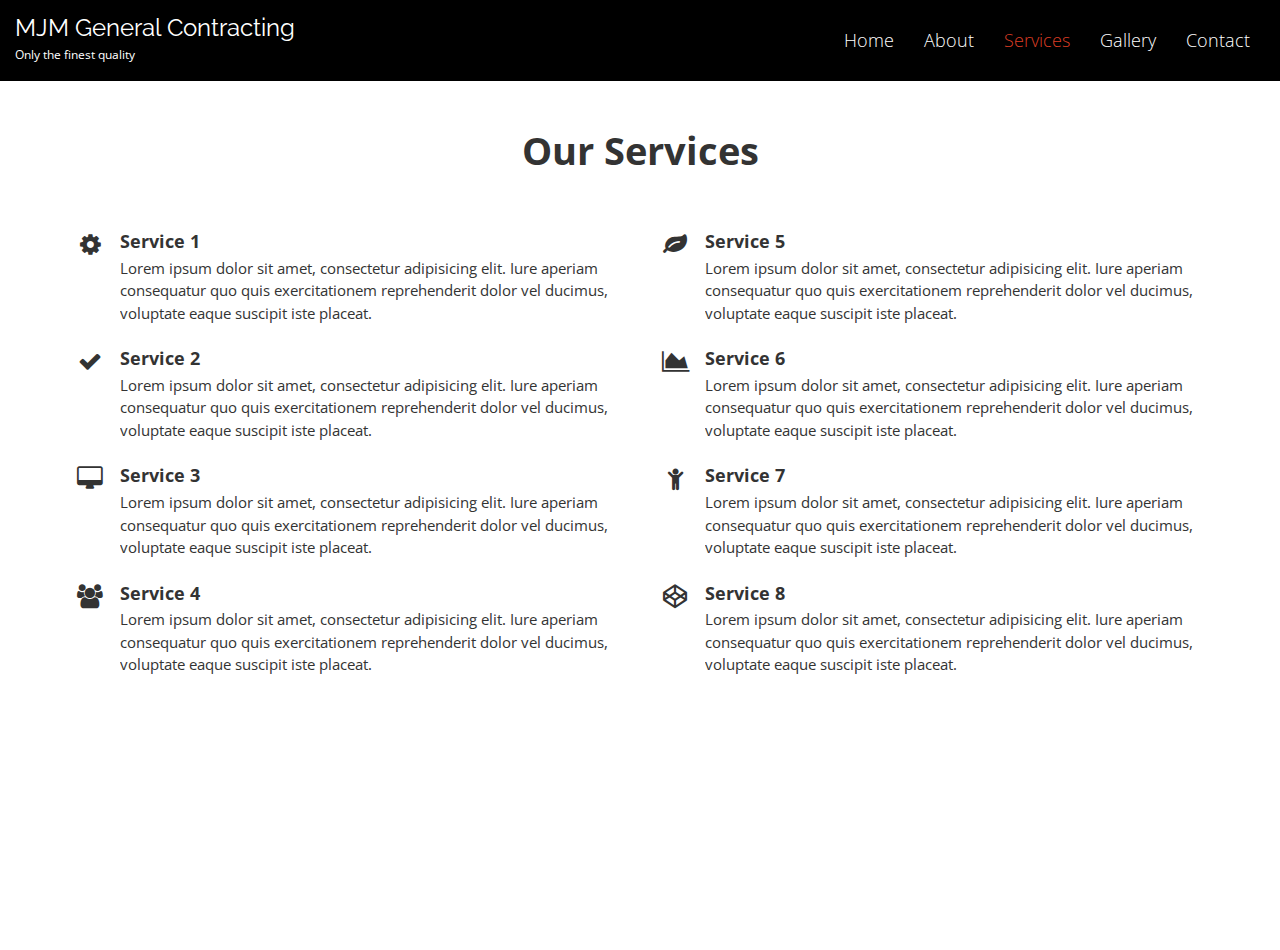
<file: portfolio/mjm_general_contracting/services.html>
<!DOCTYPE html>
<!--[if IE 9]> <html lang="en" class="ie9"> <![endif]-->
<!--[if !IE]><!-->
<html lang="en">
<!--<![endif]-->
	<head>
		<meta charset="utf-8">
        <meta http-equiv="X-UA-Compatible" content="IE=edge">
		<meta name="viewport" content="width=device-width, initial-scale=1.0">
		<title>Our Services | MJM General Contracting</title>
		<link href='http://fonts.googleapis.com/css?family=Open+Sans:400italic,700italic,400,700,300&amp;subset=latin,latin-ext' rel='stylesheet' type='text/css'>
		<link href='http://fonts.googleapis.com/css?family=Raleway:700,400,300' rel='stylesheet' type='text/css'>
        <link rel="stylesheet" href="https://maxcdn.bootstrapcdn.com/bootstrap/3.3.5/css/bootstrap.min.css">
		<link href="fonts/font-awesome/css/font-awesome.css" rel="stylesheet">
		<link href="css/animations.css" rel="stylesheet">
		<link href="css/style.css" rel="stylesheet">
	</head>

	<body class="no-trans no-home">
		
        <!-- HEADER -->
		<header class="header fixed clearfix navbar navbar-fixed-top fixed-header-on">
			<div class="container-fluid">
				<div class="row">
					<div class="col-xs-10 col-sm-5">
						<div class="header-left clearfix">
							<div class="site-name-and-slogan">
								<div class="site-name"><a href="index.html">MJM General Contracting</a></div>
								<div class="site-slogan">Only the finest quality</div>
							</div>
						</div>
					</div>
					<div class="col-md-7">
						<div class="header-right clearfix">
                            <!-- NAVIGATION -->
							<div class="main-navigation animated">
								<nav class="navbar navbar-default" role="navigation">
									<div class="container-fluid">
										<div class="navbar-header">
											<button type="button" class="navbar-toggle" data-toggle="collapse" data-target="#navbar-collapse-1">
												<span class="sr-only">Toggle navigation</span>
												<span class="icon-bar"></span>
												<span class="icon-bar"></span>
												<span class="icon-bar"></span>
											</button>
										</div>
										<div class="collapse navbar-collapse" id="navbar-collapse-1">
											<ul class="nav navbar-nav navbar-right">
												<li><a href="index.html">Home</a></li>
												<li><a href="about.html">About</a></li>
                                                <li class="active"><a href="services.html">Services</a></li>
												<li><a href="gallery.html">Gallery</a></li>
												<li><a href="contact.html">Contact</a></li>
											</ul>
										</div> <!-- /.navbar-collapse -->
									</div> <!-- /.container-fluid -->
								</nav> <!-- /.navbar -->
							</div> <!-- /.main-navigation -->
						</div> <!-- /.header-right -->
					</div> <!-- /.col-md-7 -->
				</div> <!-- /.row -->
			</div> <!-- ./container-fluid -->
		</header>

        <!-- SECTION -->
		<section class="section">
			<div class="container">
				<h1 id="services"  class="text-center title">Our Services</h1>
				<div class="space"></div>
				<div class="row">
					<div class="col-sm-6">
						<div class="media">
                            <div class="media-left">
				                <i class="fa fa-cog"></i>
				            </div>
							<div class="media-body text-left">
								<h4 class="media-heading">Service 1</h4>
								<p>Lorem ipsum dolor sit amet, consectetur adipisicing elit. Iure aperiam consequatur quo quis exercitationem reprehenderit dolor vel ducimus, voluptate eaque suscipit iste placeat.</p>
							</div>
						</div>
						<div class="media">
                            <div class="media-left">
								<i class="fa fa-check"></i>
							</div>
							<div class="media-body text-left">
								<h4 class="media-heading">Service 2</h4>
								<p>Lorem ipsum dolor sit amet, consectetur adipisicing elit. Iure aperiam consequatur quo quis exercitationem reprehenderit dolor vel ducimus, voluptate eaque suscipit iste placeat.</p>
							</div>
						</div>
						<div class="media">
                            <div class="media-left">
								<i class="fa fa-desktop"></i>
							</div>
							<div class="media-body text-left">
								<h4 class="media-heading">Service 3</h4>
								<p>Lorem ipsum dolor sit amet, consectetur adipisicing elit. Iure aperiam consequatur quo quis exercitationem reprehenderit dolor vel ducimus, voluptate eaque suscipit iste placeat.</p>
							</div>
						</div>
						<div class="media">
                            <div class="media-left">
								<i class="fa fa-users"></i>
							</div>
							<div class="media-body text-left">
								<h4 class="media-heading">Service 4</h4>
								<p>Lorem ipsum dolor sit amet, consectetur adipisicing elit. Iure aperiam consequatur quo quis exercitationem reprehenderit dolor vel ducimus, voluptate eaque suscipit iste placeat.</p>
							</div>
						</div>
					</div> <!-- /.col-sm-6 -->
					<div class="col-sm-6">
						<div class="media">
							<div class="media-left">
								<i class="fa fa-leaf"></i>
							</div>
							<div class="media-body">
								<h4 class="media-heading">Service 5</h4>
								<p>Lorem ipsum dolor sit amet, consectetur adipisicing elit. Iure aperiam consequatur quo quis exercitationem reprehenderit dolor vel ducimus, voluptate eaque suscipit iste placeat.</p>
							</div>
						</div>
						<div class="media">
							<div class="media-left">
								<i class="fa fa-area-chart"></i>
							</div>
							<div class="media-body">
								<h4 class="media-heading">Service 6</h4>
								<p>Lorem ipsum dolor sit amet, consectetur adipisicing elit. Iure aperiam consequatur quo quis exercitationem reprehenderit dolor vel ducimus, voluptate eaque suscipit iste placeat.</p>
							</div>
						</div>
						<div class="media">
							<div class="media-left">
								<i class="fa fa-child"></i>
							</div>
							<div class="media-body">
								<h4 class="media-heading">Service 7</h4>
								<p>Lorem ipsum dolor sit amet, consectetur adipisicing elit. Iure aperiam consequatur quo quis exercitationem reprehenderit dolor vel ducimus, voluptate eaque suscipit iste placeat.</p>
							</div>
						</div>
						<div class="media">
							<div class="media-left">
								<i class="fa fa-codepen"></i>
							</div>
							<div class="media-body">
								<h4 class="media-heading">Service 8</h4>
								<p>Lorem ipsum dolor sit amet, consectetur adipisicing elit. Iure aperiam consequatur quo quis exercitationem reprehenderit dolor vel ducimus, voluptate eaque suscipit iste placeat.</p>
							</div>
						</div>
					</div> <!-- /.col-sm-6 -->
				</div> <!-- /.row -->
			</div> <!-- /.container -->
		</section>
        
        <!-- SCRIPTS -->
		<script src="https://code.jquery.com/jquery-1.11.3.min.js"></script>
		<script src="https://maxcdn.bootstrapcdn.com/bootstrap/3.3.5/js/bootstrap.min.js"></script>
		<script type="text/javascript" src="plugins/modernizr.js"></script>
		<script type="text/javascript" src="plugins/jquery.backstretch.min.js"></script>
		<script type="text/javascript" src="plugins/jquery.appear.js"></script>
		<script type="text/javascript" src="js/app.js"></script>
	</body>
</html>
</file>
<file: portfolio/bubbly_login/css/style.css>
/* Fonts */

@font-face {
    font-family: 'Source Sans Pro';
    src: url('../fonts/sourcesanspro-light.eot');
    src: url('../fonts/sourcesanspro-light.eot?#iefix') format('embedded-opentype'),
         url('../fonts/sourcesanspro-light.woff2') format('woff2'),
         url('../fonts/sourcesanspro-light.woff') format('woff'),
         url('../fonts/sourcesanspro-light.ttf') format('truetype'),
         url('../fonts/sourcesanspro-light.svg#source_sans_prolight') format('svg');
    font-weight: 300;
    font-style: normal;
}

@font-face {
    font-family: 'Source Sans Pro';
    src: url('../fonts/sourcesanspro-regular.eot');
    src: url('../fonts/sourcesanspro-regular.eot?#iefix') format('embedded-opentype'),
         url('../fonts/sourcesanspro-regular.woff2') format('woff2'),
         url('../fonts/sourcesanspro-regular.woff') format('woff'),
         url('../fonts/sourcesanspro-regular.ttf') format('truetype'),
         url('../fonts/sourcesanspro-regular.svg#source_sans_proregular') format('svg');
    font-weight: 400;
    font-style: normal;
}

h1,
form {
    font-family: 'Source Sans Pro', sans-serif;
}

input,
input:focus,
button {
    font-size: 1.125em;
}

h1,
input {
    font-weight: 300;
}

input:focus{
    font-weight: 400;
}

/* General */

*,
*:before,
*:after {
    box-sizing: border-box;
}

*,
h1 {
    margin: 0;
    padding: 0;
}

html,
body,
.wrapper {
    height: 100%;
}

.wrapper {
    width: 100%;
    background: rgba(246,41,12,1);
    background: -moz-linear-gradient(top, rgba(246,41,12,1) 0%, rgba(240,47,23,1) 50%, rgba(231,56,39,1) 100%);
    background: -webkit-gradient(left top, left bottom, color-stop(0%, rgba(246,41,12,1)), color-stop(50%, rgba(240,47,23,1)), color-stop(100%, rgba(231,56,39,1)));
    background: -webkit-linear-gradient(top, rgba(246,41,12,1) 0%, rgba(240,47,23,1) 50%, rgba(231,56,39,1) 100%);
    background: -o-linear-gradient(top, rgba(246,41,12,1) 0%, rgba(240,47,23,1) 50%, rgba(231,56,39,1) 100%);
    background: -ms-linear-gradient(top, rgba(246,41,12,1) 0%, rgba(240,47,23,1) 50%, rgba(231,56,39,1) 100%);
    background: linear-gradient(to bottom, rgba(246,41,12,1) 0%, rgba(240,47,23,1) 50%, rgba(231,56,39,1) 100%);
    filter: progid:DXImageTransform.Microsoft.gradient( startColorstr='#f6290c', endColorstr='#e73827', GradientType=0 );
}

.login {
    position: relative;
    top: 5%;
    padding: 5% 0;
    text-align: center;
}

h1 {
    margin-bottom: 5%;
    color: #FFC3BB;
    line-height: 1.5;
    transition-duration: 1s;
    transition-timing-function: ease-in-put;
}

/* Form */

input,
button {
    display: block;
    margin: 0 auto;
    height: 40px;
    width: 60%;
    max-width: 250px;
    border-radius: 3px;
}

button {
    border: 0;
}

input {
    margin-bottom: 2.5%;
    background: #F73B22;
    border: 1px solid #FF7B6A;
    color: #FFC3BB;
    text-align: center;
}

input:hover {
    background: #FF4E37;
    transition: all;
    transition-duration: 0.4s;
}

input:focus,
button:focus {
    outline: 0;
}

button,
input:focus {
    background: #FFC3BB;
    color: rgba(246,41,12,1);
}

/* Placeholders */

input::-webkit-input-placeholder {
    opacity: 1;
    color: #FFC3BB;
}
input:-moz-placeholder {
    opacity: 1;
    color: #FFC3BB;
}
input::-moz-placeholder {
    opacity: 1;
    color: #FFC3BB;
}
input:-ms-input-placeholder {
    opacity: 1;
    color: #FFC3BB;
}

/* Media Queries */

@media screen and (min-width: 800px) {
    .wrapper {
        position: absolute;
        top: 10%;
        height: 400px;
    }
    
    .login {
        position: static;
    }
    
    form {
        z-index: 2;
        position: relative;
    }
    
    h1 {
        margin-bottom: 20px;
    }
    
    input,
    button {
        margin-bottom: 15px;
    }
    
    /* Bubbles */
    
    .bubbles {
        z-index: 1; 
        position: absolute;
        top: 0;
        left: 0;
        height: 100%;
        width: 100%;
    }

    .bubbles li {
        position: absolute;
        bottom: -160px;
        display: block;
        width: 100px;
        height: 100px;
        list-style: none;
        border-radius: 100%;
        background-color: #FFF;
        opacity: .15;

        -webkit-animation: circle 20s infinite;
        animation: circle 20s infinite;
        -webkit-transition-timing-function: linear;
        transition-timing-function: linear;
    }
    
    .bubbles li:nth-child(1) {
        left: 5%;
        animation-duration: 25s;
        -webkit-animation-duration: 25s;
    }
    
    .bubbles li:nth-child(2) {
        left: 20%;
        width: 80px;
        height: 80px;
        animation-delay: 2s;
        animation-duration: 15s;
        -webkit-animation-delay: 2s;
        -webkit-animation-duration: 15s;
    }
    
    .bubbles li:nth-child(3) {
        left: 15%;
        animation-delay: 4s;
        -webkit-animation-delay: 4s;
    }
    
    .bubbles li:nth-child(4) {
        left: 50%;
        width: 60px;
        height: 60px;
        animation-duration: 17s;
        -webkit-animation-duration: 17s;
    }
    
    .bubbles li:nth-child(5) {
        left: 60%;
        animation-duration: 23s;
        -webkit-animation-duration: 23s;
    }
    
    .bubbles li:nth-child(6) {
        left: 70%;
        width: 120px;
        height: 120px;
        animation-delay: 3s;
        -webkit-animation-delay: 3s;
        animation-duration: 13s;
        -webkit-animation-duration: 13s;    
    }
    
    .bubbles li:nth-child(7) {
        left: 32%;
        width: 160px;
        height: 160px;
        animation-delay: 7s;
        -webkit-animation-delay: 7s;
    }
    
    .bubbles li:nth-child(8) {
        left: 55%;
        width: 45px;
        height: 45px;
        animation-delay: 15s;
        animation-duration: 25s;
        -webkit-animation-delay: 15s;
        -webkit-animation-duration: 25s;
    }
    
    .bubbles li:nth-child(9) {
        left: 25%;
        width: 50px;
        height: 50px;
        animation-delay: 2s;
        animation-duration: 25s;
        -webkit-animation-delay: 2s;
        -webkit-animation-duration: 25s;
    }
    
    .bubbles li:nth-child(10) {
        left: 80%;
        width: 160px;
        height: 160px;
        animation-delay: 5s;
        -webkit-animation-delay: 5s;
    }
    
    @-webkit-keyframes circle {
		0% {
				transform: translateY(0);
		}
		100% {
				transform: translateY(-700px);
		}
    }

    @keyframes circle {
            0% {
                    transform: translateY(0);
            }
            100% {
                    transform: translateY(-700px) rotate(600deg);
            }
    }
    
    .success {
        transform: translateY(85px);
    }
    
}
</file>
<file: portfolio/iron_dome/css/style.css>
/* GLOBAL
==================== */

*,
*::before,
*::after {
    box-sizing: border-box;
}

/* SECTIONS
==================== */

section {
    padding: 2.5% 0;
}

.main-bg {
    height: 100vh;
    margin-top: 60px;
    background: url('../img/main-bg.jpg') no-repeat;
    background-size: cover;
}

.transparent-dark {
    height: 100%;
    width: 100%;
    background-color: rgba(0,0,0,0.5);
}

.full-screen {
    position: relative;
    height: 100vh;
    width: 100%;
}

.heading-container {
    position: absolute;
    top: 10%;
    left: 0;
    right: 0;
}

.headings {
    margin-bottom: 2.5%;
}

.download-button {
    margin: 7.5% auto;
}

/* FOOTER
==================== */

footer {
    margin-top: 5%;
    padding: 1.5% 0;
    background-color: #2c3e50;
}

.social-icons {
    margin: 0;
    padding: 0;
    list-style-type: none;
}

.social-icons li {
    display: inline-block;
    width: 50px;
}

footer p {
    margin: 0;
    padding: 0;
}

.fa-facebook-official:hover {
    color: #3b5998;
}

.fa-twitter:hover {
    color: #55acee;
}

.fa-google-plus:hover {
    color: #dd4b39;
}

/* HELPERS
==================== */

.white {
    color: #fff;
}

.gray-bg {
    background-color: #f4f5f6;
}

.hidden-tablet {
    display: none;
}

/* TRANSITIONS
==================== */

.navbar-default .navbar-nav>li>a:hover,
.navbar-default .navbar-brand:hover,
.navbar-default .navbar-toggle:hover,
.fa-facebook-official,
.fa-twitter,
.fa-google-plus {
    transition: all;
    transition-duration: 0.4s;
}

/* MEDIA QUERIES
==================== */

@media screen and (max-width: 625px) {
    
    .hidden-mobile {
        display: none;
    }
    
    .hidden-tablet {
        display: block;
    }
    
    .no-float-mobile {
        float: none !important;
    }
    
    .social-icons,
    footer p {
        margin: 2.5% 0;
    }
    
}

@media screen and (max-width: 768px) {
    
    .main-bg {
        background-position: 82.5%;
    }
    
    h1 {
        font-size: 3.5rem;
    }
    
    h2 {
        font-size: 2.6rem;
    }
    
    .item {
        margin: 5% 0;
    }
    
}
</file>
<file: portfolio/just_do_it/css/style.css>
/* NORMALIZE.CSS
==================== */

/*! normalize.css v3.0.2 | MIT License | git.io/normalize */
/* Customized and minified by Michael Manhire */

html{font-family:sans-serif;-ms-text-size-adjust:100%;-webkit-text-size-adjust:100%}body{margin:0}header,main,section{display:block}a{background-color:transparent}a:active,a:hover{outline:0}h1{font-size:2em;margin:.67em 0}button,input{color:inherit;font:inherit;margin:0}button{overflow:visible;text-transform:none}button,html input[type=button],input[type=reset],input[type=submit]{-webkit-appearance:button;cursor:pointer}button::-moz-focus-inner,input::-moz-focus-inner{border:0;padding:0}input{line-height:normal}input[type=checkbox]{box-sizing:border-box;padding:0}

/* GLOBAL
==================== */

*,
*::before,
*::after {
    box-sizing: border-box;
}

body {
    max-width: 700px;
    margin: 0 auto;
}

/* FONTS
==================== */

@font-face {
    font-family: 'Droid Sans';
    src: url('../fonts/droidsans.eot');
    src: url('../fonts/droidsans.eot?#iefix') format('embedded-opentype'),
         url('../fonts/droidsans.woff2') format('woff2'),
         url('../fonts/droidsans.woff') format('woff'),
         url('../fonts/droidsans.ttf') format('truetype'),
         url('../fonts/droidsans.svg#droid_sansregular') format('svg');
    font-weight: normal;
    font-style: normal;
}

button,
input,
h1,
h2,
label,
span {
    font-family: "Droid Sans";
    font-weight: 400;
}

h1,
h2 {
    text-align: center;
}

/* ADD CONTAINER
==================== */

div.add {
    text-align: center;
}

input[type="text"] {
    padding: 10px;
    border: none;
    border-bottom: solid 2px #9c7575;
    transition: border 0.3s;
}

input[type="text"]:focus {
    outline: 0;
    border-bottom: solid 2px rgb(168,3,3);
}

input.add {
    margin: 0 2%;
}

button {
    padding: 10px 15px;
    background: rgba(168,3,3,1);
    background: -moz-linear-gradient(top, rgba(168,3,3,1) 0%, rgba(143,3,3,1) 44%, rgba(107,0,0,1) 100%);
    background: -webkit-gradient(left top, left bottom, color-stop(0%, rgba(168,3,3,1)), color-stop(44%, rgba(143,3,3,1)), color-stop(100%, rgba(107,0,0,1)));
    background: -webkit-linear-gradient(top, rgba(168,3,3,1) 0%, rgba(143,3,3,1) 44%, rgba(107,0,0,1) 100%);
    background: -o-linear-gradient(top, rgba(168,3,3,1) 0%, rgba(143,3,3,1) 44%, rgba(107,0,0,1) 100%);
    background: -ms-linear-gradient(top, rgba(168,3,3,1) 0%, rgba(143,3,3,1) 44%, rgba(107,0,0,1) 100%);
    background: linear-gradient(to bottom, rgba(168,3,3,1) 0%, rgba(143,3,3,1) 44%, rgba(107,0,0,1) 100%);
    filter: progid:DXImageTransform.Microsoft.gradient( startColorstr='#a80303', endColorstr='#6b0000', GradientType=0 );
    border: 1px solid #500000;
    border-radius: 5px;
    color: #fff;
}

/* LISTS
==================== */

ul {
    max-width: 500px;
    margin: 0 auto;
    padding-left: 0;
    list-style-type: none;
}

li {
    padding: 5px 0;
}

li input[type="text"] {
    width: 30%;
}

li input[type="text"],
span {
    margin-right: 2.5%;
}

input[type="checkbox"] {
    position: relative;
    top: 1px;
    margin-right: 10px;
}

li button {
    padding: 5px 15px;
}

li button + button {
    margin-left: 1%;
}

.completed li span {
    color: #555;
    text-decoration: line-through;
}


/* INPUTS
==================== */


/* BUTTONS
==================== */
</file>
<file: portfolio/pomodoro_timer/css/style.css>
/* NORMALIZE.CSS
==================== */

/*! normalize.css v3.0.2 | MIT License | git.io/normalize */

html{font-family:sans-serif;-ms-text-size-adjust:100%;-webkit-text-size-adjust:100%}body{margin:0}article,aside,details,figcaption,figure,footer,header,hgroup,main,menu,nav,section,summary{display:block}audio,canvas,progress,video{display:inline-block;vertical-align:baseline}audio:not([controls]){display:none;height:0}[hidden],template{display:none}a{background-color:transparent}a:active,a:hover{outline:0}abbr[title]{border-bottom:1px dotted}b,strong{font-weight:700}dfn{font-style:italic}h1{font-size:2em;margin:.67em 0}mark{background:#ff0;color:#000}small{font-size:80%}sub,sup{font-size:75%;line-height:0;position:relative;vertical-align:baseline}sup{top:-.5em}sub{bottom:-.25em}img{border:0}svg:not(:root){overflow:hidden}figure{margin:1em 40px}hr{-moz-box-sizing:content-box;box-sizing:content-box;height:0}pre{overflow:auto}code,kbd,pre,samp{font-family:monospace,monospace;font-size:1em}button,input,optgroup,select,textarea{color:inherit;font:inherit;margin:0}button{overflow:visible}button,select{text-transform:none}button,html input[type=button],input[type=reset],input[type=submit]{-webkit-appearance:button;cursor:pointer}button[disabled],html input[disabled]{cursor:default}button::-moz-focus-inner,input::-moz-focus-inner{border:0;padding:0}input{line-height:normal}input[type=checkbox],input[type=radio]{box-sizing:border-box;padding:0}input[type=number]::-webkit-inner-spin-button,input[type=number]::-webkit-outer-spin-button{height:auto}input[type=search]{-webkit-appearance:textfield;-moz-box-sizing:content-box;-webkit-box-sizing:content-box;box-sizing:content-box}input[type=search]::-webkit-search-cancel-button,input[type=search]::-webkit-search-decoration{-webkit-appearance:none}fieldset{border:1px solid silver;margin:0 2px;padding:.35em .625em .75em}legend{border:0;padding:0}textarea{overflow:auto}optgroup{font-weight:700}table{border-collapse:collapse;border-spacing:0}td,th{padding:0}

/* BODY
==================== */

*,
*::before,
*::after {
    box-sizing: border-box;
}

body {
    background-color: #F5F5F5;
}

span,
button {
    display: block;
}

.container {
    padding: 2.5%;
    text-align: center;
}

span {
    margin-bottom: 2.5%;
    color: #1A1A1A;
    font-family: "Roboto", sans-serif;
    font-size: 5rem;
}

button {
    position: relative;
    display: inline-block;
    margin: auto;
    padding: 15px 25px;
    background-color: #e74c3c;
    box-shadow: 0px 5px 0px 0px #CE3323;
    border: 0;
    border-radius: 5px;
    color: #f5f5f5;
    font-family: "Roboto", sans-serif;
    font-size: 22px;
    text-decoration: none;
}

button:hover {
    background-color: #FF6656;
}

button:active {
    transform: translate(0px, 5px);
    -webkit-transform: translate(0px, 5px);
    box-shadow: 0px 1px 0px 0px;
}
</file>
<file: portfolio/mjm_general_contracting/css/animations.css>
/*!
Animate.css - http://daneden.me/animate
Licensed under the MIT license - http://opensource.org/licenses/MIT

Copyright (c) 2014 Daniel Eden
*/

@import url(animate.css);

/*  Based on Worthy, a Bootstrap template created by HTMLCoder
    http://htmlcoder.me
    Creative Commons Attribution 3.0 License
    https://creativecommons.org/licenses/by/3.0/us/ */

@-webkit-keyframes fadeInDownSmall {
  0% {
    opacity: 0;
    -webkit-transform: translate3d(0, -20px, 0);
    transform: translate3d(0, -20px, 0);
  }

  100% {
    opacity: 1;
    -webkit-transform: translate3d(0, 0, 0);
    transform: translate3d(0, 0, 0);
  }
}

@keyframes fadeInDownSmall {
  0% {
    opacity: 0;
    -webkit-transform: translate3d(0, -20px, 0);
    -ms-transform: translate3d(0, -20px, 0);
    transform: translate3d(0, -20px, 0);
  }

  100% {
    opacity: 1;
    -webkit-transform: translate3d(0, 0, 0);
    -ms-transform: translate3d(0, 0, 0);
    transform: translate3d(0, 0, 0);
  }
}

.fadeInDownSmall {
  -webkit-animation-name: fadeInDownSmall;
  animation-name: fadeInDownSmall;
}

@-webkit-keyframes fadeInLeftSmall {
  0% {
    opacity: 0;
    -webkit-transform: translate3d(-20px, 0, 0);
    transform: translate3d(-20px, 0, 0);
  }

  100% {
    opacity: 1;
    -webkit-transform: none;
    transform: none;
  }
}

@keyframes fadeInLeftSmall {
  0% {
    opacity: 0;
    -webkit-transform: translate3d(-20px, 0, 0);
    -ms-transform: translate3d(-20px, 0, 0);
    transform: translate3d(-20px, 0, 0);
  }

  100% {
    opacity: 1;
    -webkit-transform: none;
    -ms-transform: none;
    transform: none;
  }
}

.fadeInLeftSmall {
  -webkit-animation-name: fadeInLeftSmall;
  animation-name: fadeInLeftSmall;
}

@-webkit-keyframes fadeInRightSmall {
  0% {
    opacity: 0;
    -webkit-transform: translate3d(20px, 0, 0);
    transform: translate3d(20px, 0, 0);
  }

  100% {
    opacity: 1;
    -webkit-transform: none;
    transform: none;
  }
}

@keyframes fadeInRightSmall {
  0% {
    opacity: 0;
    -webkit-transform: translate3d(20px, 0, 0);
    -ms-transform: translate3d(20px, 0, 0);
    transform: translate3d(20px, 0, 0);
  }

  100% {
    opacity: 1;
    -webkit-transform: none;
    -ms-transform: none;
    transform: none;
  }
}

.fadeInRightSmall {
  -webkit-animation-name: fadeInRightSmall;
  animation-name: fadeInRightSmall;
}

@-webkit-keyframes fadeInUpSmall {
  0% {
    opacity: 0;
    -webkit-transform: translate3d(0, 20px, 0);
    transform: translate3d(0, 20px, 0);
  }

  100% {
    opacity: 1;
    -webkit-transform: none;
    transform: none;
  }
}

@keyframes fadeInUpSmall {
  0% {
    opacity: 0;
    -webkit-transform: translate3d(0, 20px, 0);
    -ms-transform: translate3d(0, 20px, 0);
    transform: translate3d(0, 20px, 0);
  }

  100% {
    opacity: 1;
    -webkit-transform: none;
    -ms-transform: none;
    transform: none;
  }
}

.fadeInUpSmall {
  -webkit-animation-name: fadeInUpSmall;
  animation-name: fadeInUpSmall;
}
</file>
<file: portfolio/mjm_general_contracting/css/style.css>
/*  Based on Worthy, a Bootstrap template created by HTMLCoder
    http://htmlcoder.me
    Creative Commons Attribution 3.0 License
    https://creativecommons.org/licenses/by/3.0/us/ */

/* Typography
----------------------------------------------------------------------------- */
body {
	font-family: 'Open Sans', sans-serif;
}
.site-name {
	font-family: 'Raleway', sans-serif;
}
html,
body {
	height: 100%;
}
body {
	font-size: 15px;
	line-height: 1.50;
	color: #333333;
	background-color: #ffffff;
	position: relative;
}
h1,
h2,
h3,
h4,
h5,
h6 {
	color: #333333;
}
h1 {
	font-size: 38px;
	font-weight: 700;
	margin-bottom: 20px;
}
h2 {
	font-size: 28px;
	margin-bottom: 15px;
}
h3 {
	font-size: 22px;
}
h4 {
	font-size: 18px;
	font-weight: 700;
}
h5 {
	font-size: 16px;
	text-transform: uppercase;
	font-weight: 700;
}
h6 {
	font-weight: 700;
}
h1 span,
h2 span,
h3 span,
h4 span {
	color: #DC3D24;
}
.text-colored {
	color: #DC3D24;
}
a {
	color: #DC3D24;
}
a:hover {
	color: #DC3D24;
}
a:focus,
a:active {
	outline: none;
}
.large {
	font-size: 18px;
}
img {
	display: block;
	max-width: 100%;
	height: auto;
}
.list-unstyled li {
	padding: 5px 0;
}
.list-horizontal {
	padding: 15px 0;
}
.list-horizontal-item img {
	display: block;
	margin: 0 auto;
}
.list-icons {
	padding: 0;
	margin: 20px 0;
	list-style: none;
	font-size: 18px;
}
.list-icons li {
	padding: 0 0 15px 0;
}
blockquote {
	border-left: none;
	padding-left: 0;
	padding-right: 0;
}
.title {
	margin-top: 0;
}

/* Layout
----------------------------------------------------------------------------- */
.header {
	color: #ffffff;
	background-color: rgba(0, 0, 0, 0.10);
	padding: 10px 0;
	-webkit-transition: all 0.2s ease-in-out;
	-moz-transition: all 0.2s ease-in-out;
	-o-transition: all 0.2s ease-in-out;
	-ms-transition: all 0.2s ease-in-out;
	transition: all 0.2s ease-in-out;
}
.banner {
	width: 100%;
	height: 100%;
	min-height: 100%;
	position: relative;
	color: #fff;
}
.banner-image {
	vertical-align: middle;
	min-height: 100%;
	width: 100%;
}
.banner:after {
	position: absolute;
	top: 0;
	left: 0;
	right: 0;
	bottom: 0;
	background-color: rgba(0, 0, 0, 0.55);
	content: "";
}
.banner-caption {
	position: absolute;
	top: 25%;
	width: 100%;
	z-index: 2;
}
.subfooter {
	background-color: #fafafa;
	border-top: 1px solid #f3f3f3;
	border-bottom: 1px solid #f3f3f3;
	padding: 40px 0;
}
.section {
	background-color: #ffffff;
	padding: 80px 0;
}

/* Backgrounds
----------------------------------------------------------------------------- */
.default-bg {
	background-color: #222222;
	color: #ffffff;
}
.default-bg.blue {
	background-color: #DC3D24;
}
.translucent-bg {
	color: #ffffff;
}
.default-bg h1,
.default-bg h2,
.default-bg h3,
.default-bg h4,
.default-bg h5,
.default-bg h6,
.translucent-bg h1,
.translucent-bg h2,
.translucent-bg h3,
.translucent-bg h4,
.translucent-bg h5,
.translucent-bg h6 {
	color: #ffffff;
}
.default-bg blockquote footer,
.translucent-bg blockquote footer {
	color: #cccccc;
}
.default-bg a,
.translucent-bg a {
	color: #ffffff;
	text-decoration: underline;
}
.default-bg a:hover,
.translucent-bg a:hover {
	text-decoration: none;
}
.translucent-bg {
	-webkit-background-size: cover !important;
	-moz-background-size: cover !important;
	-o-background-size: cover !important;
	background-size: cover !important;
	background-position: 50% 0;
	background-repeat: no-repeat;
	z-index: 1;
	position: relative;
}
.translucent-bg .translucent-bg {
	margin-top: 80px;
	z-index: 3;
}
.translucent-bg:after {
	content: "";
	position: absolute;
	top: 0;
	left: 0;
	z-index: 2;
	width: 100%;
	height: 100%;
	background-color: rgba(0, 0, 0, 0.7);
}
.translucent-bg.blue:after {
	background-color: rgba(85, 172, 238, 0.7);
}
.translucent-bg .container {
	z-index: 3;
	position: relative;
}
.bg-image-1 {
	background: url("../images/bg-image-1.jpg") 50% 0px no-repeat;
}
.bg-image-2 {
	background: url("../images/bg-image-2.jpg") 50% 0px no-repeat;
}

/* Misc
----------------------------------------------------------------------------- */
.object-non-visible {
	opacity: 0;
	filter: alpha(opacity=0);
}
.object-visible,
.touch .object-non-visible {
	opacity: 1 !important;
	filter: alpha(opacity=100) !important;
}

/* Targeting only Firefox for smoothest animations */
@-moz-document url-prefix() {
	.object-visible,
	.touch .object-non-visible {
		-webkit-transition: opacity 0.6s ease-in-out;
		-moz-transition: opacity 0.6s ease-in-out;
		-o-transition: opacity 0.6s ease-in-out;
		-ms-transition: opacity 0.6s ease-in-out;
		transition: opacity 0.6s ease-in-out;
	}
}
.space {
	padding: 20px 0;
}
.pr-10 {
	padding-right: 10px;
}
.pl-10 {
	padding-left: 10px;
}
.pb-clear {
	padding-bottom: 0;
}

/* Sections
----------------------------------------------------------------------------- */
.banner-caption h1,
.banner-caption h2,
.banner-caption h3,
.banner-caption h4,
.banner-caption h5,
.banner-caption h6 {
	color: #ffffff;
}
.banner-caption h1 {
	font-size: 60px;
}
.subfooter p {
	margin-bottom: 0;
}

/* Template Components
----------------------------------------------------------------------------- */
/* Buttons
---------------------------------- */
.btn {
	padding: 8px 15px;
	font-size: 14px;
	line-height: 1.42857143;
	min-width: 160px;
	text-align: center;
	border-radius: 0;
	text-transform: uppercase;
	-webkit-transition: all 0.2s ease-in-out;
	-moz-transition: all 0.2s ease-in-out;
	-ms-transition: all 0.2s ease-in-out;
	-o-transition: all 0.2s ease-in-out;
	transition: all 0.2s ease-in-out;
}
.btn-default {
	color: #DC3D24;
	border: 1px solid #cccccc;
}
.btn-default:hover {
	color: #ffffff;
	background-color: #DC3D24;
	border-color: #DC3D24;
}

/* Collapse
---------------------------------- */
.panel-group .panel {
	-webkit-border-radius: 0px;
	-moz-border-radius: 0px;
	border-radius: 0px;
	border: none;
}
.panel-default > .panel-heading {
	padding: 0;
	outline: none;
	border: none;
	-webkit-border-radius: 0;
	-moz-border-radius: 0;
	-o-border-radius: 0;
	border-radius: 0;
	width: 100%;
}
.panel-default > .panel-heading + .panel-collapse > .panel-body {
	border: 1px solid #f0f0f0;
	border-top: none;
	background-color: #fafafa
}
.panel-heading a {
	font-weight: 400;
	padding: 12px 35px 12px 15px;
	display: inline-block;
	width: 100%;
	background-color: #DC3D24;
	color: #ffffff;
	position: relative;
	text-decoration: none;
}
.panel-heading a.collapsed {
	color: #ffffff;
	background-color: #333333;
}
.panel-heading a:after {
	font-family: "FontAwesome";
	content: "\f147";
	position: absolute;
	right: 15px;
	font-size: 14px;
	font-weight: 300;
	top: 50%;
	line-height: 1;
	margin-top: -7px;
}
.panel-heading a.collapsed:after {
	content: "\f196";
}
.panel-heading a:hover {
	text-decoration: none;
	background-color: #DC3D24;
	color: #ffffff;
}
.panel-title a i {
	padding-right: 10px;
	font-size: 20px;
}

/* Pills
---------------------------------- */
.nav-pills > li.active > a,
.nav-pills > li.active > a:hover,
.nav-pills > li.active > a:focus,
.nav-pills > li > a:hover {
	background-color: #DC3D24;
	border-color: #DC3D24;
	color: #ffffff;
}
.nav-pills > li > a {
	border-radius: 0;
	padding: 8px 20px;
	border: 1px solid #cacaca;
	color: #666666;
	font-size: 12px;
	text-transform: uppercase;
	font-weight: 300;
}

/* Forms
---------------------------------- */
.form-control {
	height: 45px;
	-webkit-border-radius: 0px;
	-moz-border-radius: 0px;
	border-radius: 0px;
}
.form-control-feedback {
	color: #cccccc;
}
.has-feedback label.sr-only ~ .form-control-feedback {
	top: 15px;
}
textarea {
	resize: vertical;
}

/* Modals
---------------------------------- */
.modal-content {
	-webkit-border-radius: 0px;
	-moz-border-radius: 0px;
	border-radius: 0px;
}
.modal-header {
	background-color: #DC3D24;
	color: #ffffff;
}
.modal-header h4 {
	color: #ffffff;
}
.modal-header .close {
	font-weight: 300;
	color: #FFFFFF;
	text-shadow: none;
	filter: alpha(opacity=100);
	opacity: 1;
}

/* Large devices (Large desktops 1200px and up) */
@media (min-width:1200px) {
	.modal-lg {
		width: 1140px;
	}
}

/* Media
---------------------------------- */
.media .fa {
	font-size: 24px;
	width: 40px;
	height: 25px;
	line-height: 25px;
	padding: 0 5px;
	text-align: center;
}

/* Navigations
----------------------------------------------------------------------------- */
.header .navbar {
	margin-bottom: 0;
}
.main-navigation .navbar-default {
	background-color: transparent;
	border: none;
}
.main-navigation .navbar-default .navbar-nav > li > a {
	color: #fff;
	padding: 10px 20px;
	font-size: 18px;
	font-weight: 300;
}

@media (min-width: 768px) {
    
    .main-navigation .navbar-default .navbar-nav > li > a {
        padding-left: 15px;
        padding-right: 15px;        
    }
    
}

.main-navigation .navbar-default .navbar-nav > li.active > a {
	background-color: transparent;
	color: #DC3D24;
}
.main-navigation .navbar-default .navbar-nav > li > a:hover,
.main-navigation .navbar-default .navbar-nav > li.active > a:hover {
	color: #DC3D24;
}
@media (min-width:768px) {
	.main-navigation .navbar-default .navbar-nav > li > a {
		padding-top: 30px;
		padding-bottom: 30px;
		-webkit-transition: all 0.3s ease-in-out;
		-moz-transition: all 0.3s ease-in-out;
		-o-transition: all 0.3s ease-in-out;
		-ms-transition: all 0.3s ease-in-out;
		transition: all 0.3s ease-in-out;
	}
}
@media (min-width:768px) and (max-width:991px) {
	.main-navigation .container-fluid {
		padding-left: 0;
		padding-right: 0;
	}
/*
	.navbar-nav {
		float: left !important;
	}
*/
}
/*@media (max-width:767px) {
	.header.navbar-fixed-top {
		position: absolute;
	}
}*/

/* Fixed Header
----------------------------------------------------------------------------- */
.fixed-header-on .header {
	background-color: rgba(0, 0, 0, 0.95);
	padding: 5px 0;
}
.fixed-header-on .site-name {
	font-size: 24px;
}
.fixed-header-on .logo {
	-webkit-transform: scale(0.8);
	transform: scale(0.8);
	margin-top: 0;
	margin-bottom: 0;
}
@media (min-width:768px) {
	.fixed-header-on .navbar-default .navbar-nav > li > a {
		padding-top: 20px;
		padding-bottom: 20px;
	}
}

/* Blocks/Widgets
----------------------------------------------------------------------------- */
/* Logo, Site Name, Site Slogan
---------------------------------- */
.logo {
	margin: 10px 10px 10px 0;
	-webkit-transition: all 0.3s ease-in-out;
	-moz-transition: all 0.3s ease-in-out;
	-o-transition: all 0.3s ease-in-out;
	-ms-transition: all 0.3s ease-in-out;
	transition: all 0.3s ease-in-out;
}
.logo,
.site-name-and-slogan {
	float: left;
}
.site-name {
	font-size: 36px;
	-webkit-transition: all 0.3s ease-in-out;
	-moz-transition: all 0.3s ease-in-out;
	-o-transition: all 0.3s ease-in-out;
	-ms-transition: all 0.3s ease-in-out;
	transition: all 0.3s ease-in-out;
}
.site-name a {
	color: #ffffff;
}
.site-name a:hover {
	text-decoration: none;
}
.site-slogan {
	font-size: 12px;
}

/* Testimonials
---------------------------------- */
.testimonial .media-left {
	width: 60px;
}

/* Social Links
---------------------------------- */
.social-links {
	padding: 0;
	list-style: none;
	margin: 15px 0;
}
.social-links li {
	margin: 10px 25px 10px 0;
	display: inline-block;
	font-size: 36px;
}
.social-links li a {
	color: #333333;
	-webkit-transition: all 0.2s ease-in-out;
	-moz-transition: all 0.2s ease-in-out;
	-o-transition: all 0.2s ease-in-out;
	-ms-transition: all 0.2s ease-in-out;
	transition: all 0.2s ease-in-out;
}
.social-links li.twitter a:hover {
	color: #DC3D24;
}
.social-links li.skype a:hover {
	color: #00aff0;
}
.social-links li.linkedin a:hover {
	color: #0976b4;
}
.social-links li.googleplus a:hover {
	color: #dd4b39;
}
.social-links li.youtube a:hover {
	color: #b31217;
}
.social-links li.flickr a:hover {
	color: #ff0084;
}
.social-links li.facebook a:hover {
	color: #3b5998;
}
.social-links li.pinterest a:hover {
	color: #cb2027;
}

/* Isotope Items
---------------------------------- */
.filters {
	margin: 0 0 30px 0;
}
.filters .nav-pills > li {
	margin-right: 2px;
	margin-bottom: 2px;
}
.filters .nav-pills > li + li {
	margin-left: 0px;
}
.text-center.filters .nav-pills > li {
	margin-right: 2px;
	margin-left: 2px;
	margin-bottom: 2px;
	display: inline-block;
	float: none;
}
.isotope-container {
	overflow: hidden;
}
.isotope-item {
	margin-bottom: 20px;
}
.isotope-item .btn-default {
	color: #999999;
}
.isotope-item .btn-default:hover {
	color: #ffffff;
}
@media (max-width:480px) {
	.filters .nav-pills > li {
		width: 100%;
		display: block;
	}
}

/* Images Overlay
----------------------------------------------------------------------------- */
.overlay-container {
	position: relative;
	display: block;
	overflow: hidden;
}
.overlay {
	position: absolute;
	top: 0;
	bottom: -1px;
	left: 0;
	right: -1px;
	background-color: rgba(220,61,36,.9);
	cursor: pointer;
	overflow: hidden;
	opacity: 0;
	filter: alpha(opacity=0);
	-webkit-transform: scale(0.8);
	transform: scale(0.8);
	-webkit-transition: all linear 0.2s;
	-moz-transition: all linear 0.2s;
	-ms-transition: all linear 0.2s;
	-o-transition: all linear 0.2s;
	transition: all linear 0.2s;
}
.overlay:hover {
	text-decoration: none;
}
.overlay span {
	position: absolute;
	display: block;
	bottom: 10px;
	text-align: center;
	width: 100%;
	color: #ffffff;
	font-size: 13px;
	font-weight: 300;
}
.overlay i {
	position: absolute;
	left: 50%;
	top: 50%;
	font-size: 18px;
	line-height: 1x;
	color: #ffffff;
	margin-top: -8px;
	margin-left: -8px;
	text-align: center;
}
.overlay-container:hover .overlay {
	opacity: 1;
	filter: alpha(opacity=100);
	-webkit-transform: scale(1);
	transform: scale(1);
}

/* ADDITIONAL CUSTOM CSS
========================= */

/* HEADER & NAV
==================== */

.no-home header {
    background-color: rgba(0,0,0,1);
}

.navbar-header {
    display: inline-block;
}

button.navbar-toggle {
    margin-right: 0;
    margin-left: 15px;
}

/* SECTION
==================== */

.no-home section:first-of-type {
    margin-top: 5rem;
}

.image-box {
    margin-bottom: 2rem;
}

/* Buttons
=============== */

.button-group {
    margin-top: 5rem;
    text-align: center;
}

.button-group button:first-child {
    margin-right: 5rem;
}

.btn-primary {
    background-color: #DC3D24;
    border-color: #d33a22;
}

.btn-primary:hover {
    background-color: #ca3720;
    border-color: #b9331e;
}

.btn-primary a {
    color: inherit;
}

.btn-primary a:hover {
    text-decoration: none;
}
</file>
